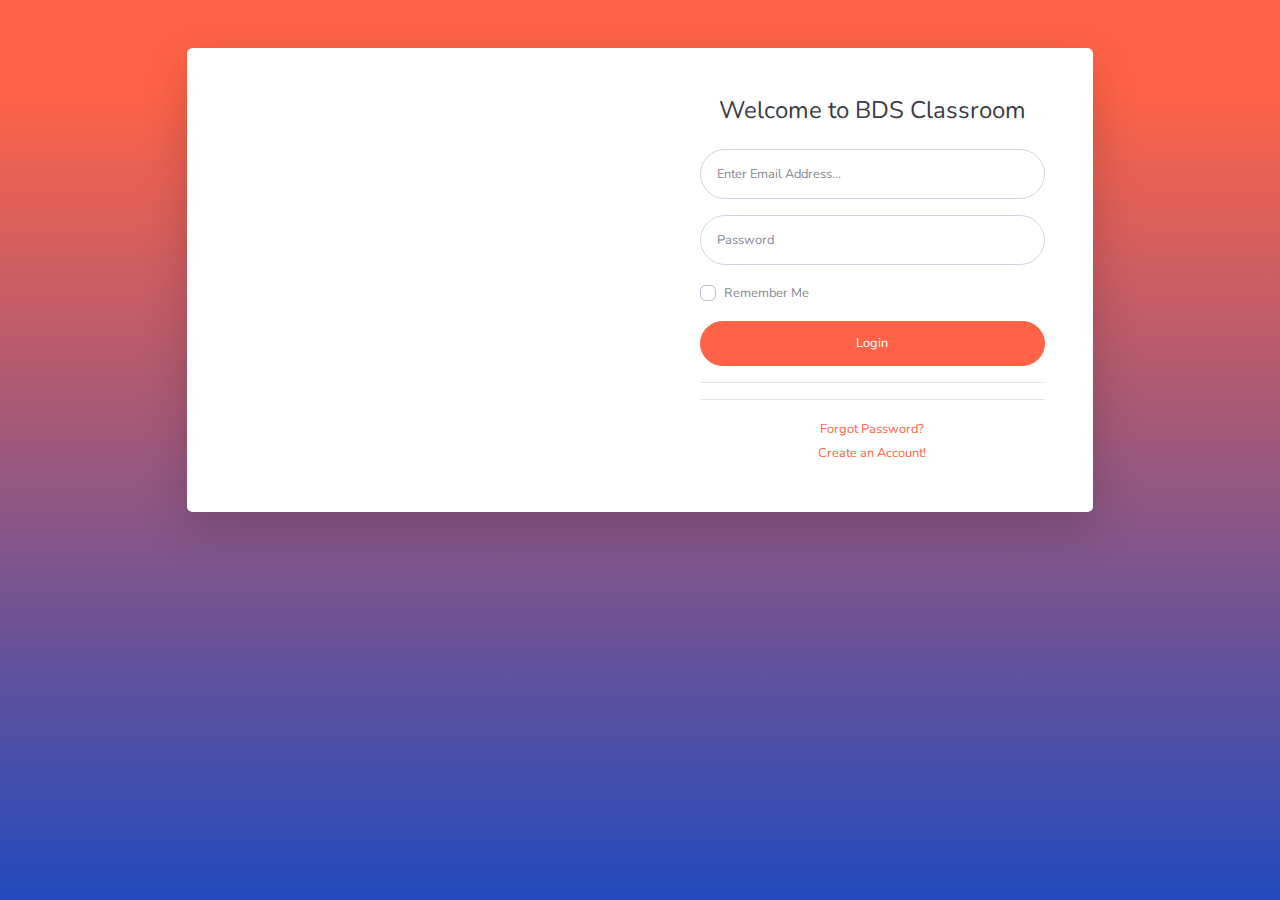
<file: index.html>
<!DOCTYPE html>
<html lang="en">

<head>

    <meta charset="utf-8">
    <meta http-equiv="X-UA-Compatible" content="IE=edge">
    <meta name="viewport" content="width=device-width, initial-scale=1, shrink-to-fit=no">
    <meta name="description" content="">
    <meta name="author" content="">

    <title>SB Admin 2 - Login</title>

    <!-- Custom fonts for this template-->
    <link href="vendor/fontawesome-free/css/all.min.css" rel="stylesheet" type="text/css">
    <link
        href="https://fonts.googleapis.com/css?family=Nunito:200,200i,300,300i,400,400i,600,600i,700,700i,800,800i,900,900i"
        rel="stylesheet">
     <link href="//maxcdn.bootstrapcdn.com/bootstrap/4.0.0/css/bootstrap.min.css" rel="stylesheet" id="bootstrap-css">
    <!-- Custom styles for this template-->
    <link href="css/sb-admin-2.min.css" rel="stylesheet">

</head>

<body class="bg-gradient-primary">

    <div class="container">

        <!-- Outer Row -->
        <div class="row justify-content-center">

            <div class="col-xl-10 col-lg-12 col-md-9">

                <div class="card o-hidden border-0 shadow-lg my-5">
                    <div class="card-body p-0">
                        <!-- Nested Row within Card Body -->
                        <div class="row">
                            <div class="col-lg-6 d-none d-lg-block bg-login-image"></div>
                            <div class="col-lg-6">
                                <div class="p-5">
                                    <div class="text-center">
                                        <h1 class="h4 text-gray-900 mb-4">Welcome to BDS Classroom</h1>
                                    </div>
                                    <form class="user">
                                        <div class="form-group">
                                            <input type="email" class="form-control form-control-user"
                                                id="exampleInputEmail" aria-describedby="emailHelp"
                                                placeholder="Enter Email Address...">
                                        </div>
                                        <div class="form-group">
                                            <input type="password" class="form-control form-control-user"
                                                id="exampleInputPassword" placeholder="Password">
                                        </div>
                                        <div class="form-group">
                                            <div class="custom-control custom-checkbox small">
                                                <input type="checkbox" class="custom-control-input" id="customCheck">
                                                <label class="custom-control-label" for="customCheck">Remember
                                                    Me</label>
                                            </div>
                                        </div>
                                        <a href="dashboard.html" class="btn btn-primary btn-user btn-block">
                                            Login
                                        </a>
                                        <hr>
                                    </form>
                                    <hr>
                                    <div class="text-center">
                                        <a class="small" href="forgot-password.html">Forgot Password?</a>
                                    </div>
                                    <div class="text-center">
                                        <a class="small" href="register.html">Create an Account!</a>
                                    </div>
                                </div>
                            </div>
                        </div>
                    </div>
                </div>

            </div>

        </div>
        <div id="preloader">
            <div id="loader"></div>
          </div>
    </div>
    

    <!-- Bootstrap core JavaScript-->
    <script src="vendor/jquery/jquery.min.js"></script>
    <script src="vendor/bootstrap/js/bootstrap.bundle.min.js"></script>

    <!-- Core plugin JavaScript-->
    <script src="vendor/jquery-easing/jquery.easing.min.js"></script>

    <!-- Custom scripts for all pages-->
    <script src="js/sb-admin-2.min.js"></script>
    <script src="//maxcdn.bootstrapcdn.com/bootstrap/4.0.0/js/bootstrap.min.js"></script>
    <script src="//code.jquery.com/jquery-1.11.1.min.js"></script>
<script>$(document).ready(function() {

// Fakes the loading setting a timeout
setTimeout(function() {
    $('body').addClass('loaded');
}, 3500);

});</script>
<script>
//after window is loaded completely
window.onload = function(){
    //hide the preloader
    document.querySelector("#preloader").style.display = "none";
}
</script>

</body>

</html>
</file>
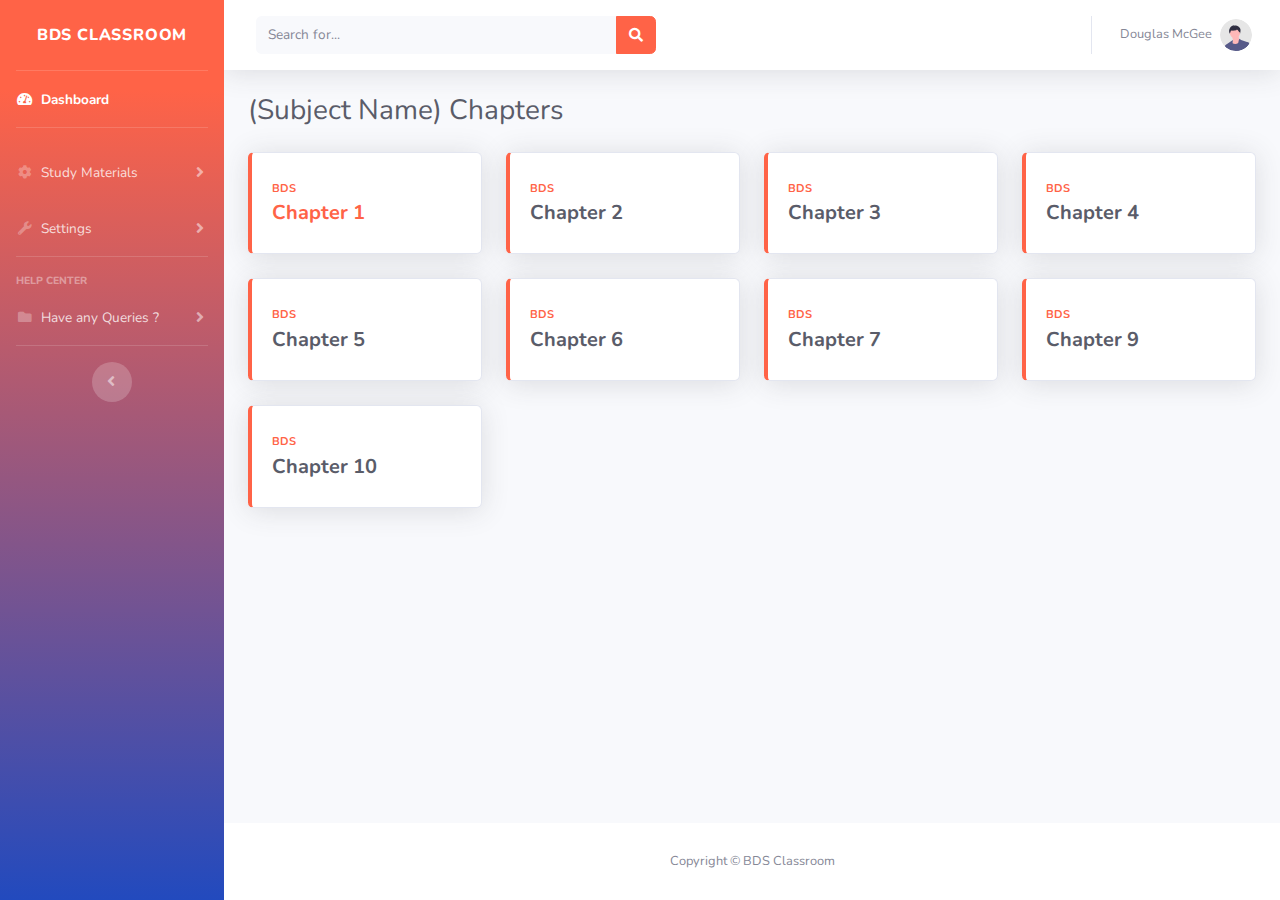
<file: chapters.html>
<!DOCTYPE html>
<html lang="en">

<head>

    <meta charset="utf-8">
    <meta http-equiv="X-UA-Compatible" content="IE=edge">
    <meta name="viewport" content="width=device-width, initial-scale=1, shrink-to-fit=no">
    <meta name="description" content="">
    <meta name="author" content="">

    <title>SB Admin 2 - Dashboard</title>

    <!-- Custom fonts for this template-->
    <link href="vendor/fontawesome-free/css/all.min.css" rel="stylesheet" type="text/css">
    <link
        href="https://fonts.googleapis.com/css?family=Nunito:200,200i,300,300i,400,400i,600,600i,700,700i,800,800i,900,900i"
        rel="stylesheet">

    <!-- Custom styles for this template-->
    <link href="css/sb-admin-2.min.css" rel="stylesheet">

</head>

<body id="page-top">

    <!-- Page Wrapper -->
    <div id="wrapper">

        <!-- Sidebar -->
        <ul class="navbar-nav bg-gradient-primary sidebar sidebar-dark accordion" id="accordionSidebar">

            <!-- Sidebar - Brand -->
            <a class="sidebar-brand d-flex align-items-center justify-content-center" href="dashboard.html">
                
                <div class="sidebar-brand-text mx-3">BDS Classroom<sup></sup></div>
            </a>

            <!-- Divider -->
            <hr class="sidebar-divider my-0">

            <!-- Nav Item - Dashboard -->
            <li class="nav-item active">
                <a class="nav-link" href="dashboard.html">
                    <i class="fas fa-fw fa-tachometer-alt"></i>
                    <span>Dashboard</span></a>
            </li>

            <!-- Divider -->
            <hr class="sidebar-divider">

            <!-- Heading -->
            <div class="sidebar-heading">
            </div>

            <!-- Nav Item - Pages Collapse Menu -->
            <li class="nav-item">
                <a class="nav-link collapsed" href="#" data-toggle="collapse" data-target="#collapseTwo"
                    aria-expanded="true" aria-controls="collapseTwo">
                    <i class="fas fa-fw fa-cog"></i>
                    <span>Study Materials</span>
                </a>
                <div id="collapseTwo" class="collapse" aria-labelledby="headingTwo" data-parent="#accordionSidebar">
                    <div class="bg-white py-2 collapse-inner rounded">
                        <a class="collapse-item" href="mycourses.html">My Courses</a>
                        <a class="collapse-item" href="">Courses</a>
                        <a class="collapse-item" href=""></a>
                    </div>
                </div>
            </li>

            <!-- Nav Item - Utilities Collapse Menu -->
            <li class="nav-item">
                <a class="nav-link collapsed" href="#" data-toggle="collapse" data-target="#collapseUtilities"
                    aria-expanded="true" aria-controls="collapseUtilities">
                    <i class="fas fa-fw fa-wrench"></i>
                    <span>Settings</span>
                </a>
                <div id="collapseUtilities" class="collapse" aria-labelledby="headingUtilities"
                    data-parent="#accordionSidebar">
                    <div class="bg-white py-2 collapse-inner rounded">
                        <h6 class="collapse-header">Payments</h6>
                        <a class="collapse-item" href="PaymentHistory.html">Payment History</a>
                        <a class="collapse-item" href="plan.html">Renew Plan</a>
                    </div>
                </div>
            </li>

            <!-- Divider -->
            <hr class="sidebar-divider">

            <!-- Heading -->
            <div class="sidebar-heading">
                Help Center
            </div>

            <!-- Nav Item - Pages Collapse Menu -->
            <li class="nav-item">
                <a class="nav-link collapsed" href="#" data-toggle="collapse" data-target="#collapsePages"
                    aria-expanded="true" aria-controls="collapsePages">
                    <i class="fas fa-fw fa-folder"></i>
                    <span>Have any Queries ?</span>
                </a>
                <div id="collapsePages" class="collapse" aria-labelledby="headingPages" data-parent="#accordionSidebar">
                    <div class="bg-white py-2 collapse-inner rounded">
                        <h6 class="collapse-header">Contact Us</h6>
                        <a class="collapse-item" href="ticket.html">Raise a ticket</a>
                        <a class="collapse-item" href="ticket.html">Reach us on Phone</a>
                        <a class="collapse-item" href="policy.html">Policy and Terms</a>
                        <div class="collapse-divider"></div>
                        
                    </div>
                </div>
            </li>

           

            <!-- Divider -->
            <hr class="sidebar-divider d-none d-md-block">

            <!-- Sidebar Toggler (Sidebar) -->
            <div class="text-center d-none d-md-inline">
                <button class="rounded-circle border-0" id="sidebarToggle"></button>
            </div>

            <!-- Sidebar Message 
            <div class="sidebar-card">
                <img class="sidebar-card-illustration mb-2" src="img/undraw_rocket.svg" alt="">
                <p class="text-center mb-2"><strong>SB Admin Pro</strong> is packed with premium features, components, and more!</p>
                <a class="btn btn-success btn-sm" href="https://startbootstrap.com/theme/sb-admin-pro">Upgrade to Pro!</a>
            </div>-->

        </ul>
        <!-- End of Sidebar -->

        <!-- Content Wrapper -->
        <div id="content-wrapper" class="d-flex flex-column">

            <!-- Main Content -->
            <div id="content">

                <!-- Topbar -->
                <nav class="navbar navbar-expand navbar-light bg-white topbar mb-4 static-top shadow">

                    <!-- Sidebar Toggle (Topbar) -->
                    <button id="sidebarToggleTop" class="btn btn-link d-md-none rounded-circle mr-3">
                        <i class="fa fa-bars"></i>
                    </button>

                    <!-- Topbar Search -->
                    <form
                        class="d-none d-sm-inline-block form-inline mr-auto ml-md-3 my-2 my-md-0 mw-100 navbar-search">
                        <div class="input-group">
                            <input type="text" class="form-control bg-light border-0 small" placeholder="Search for..."
                                aria-label="Search" aria-describedby="basic-addon2">
                            <div class="input-group-append">
                                <button class="btn btn-primary" type="button">
                                    <i class="fas fa-search fa-sm"></i>
                                </button>
                            </div>
                        </div>
                    </form>

                    <!-- Topbar Navbar -->
                    <ul class="navbar-nav ml-auto">

                        <!-- Nav Item - Search Dropdown (Visible Only XS) -->
                        

                        <!-- Nav Item - Alerts -->
                        

                        <!-- Nav Item - Messages -->
                        

                        <div class="topbar-divider d-none d-sm-block"></div>

                        <!-- Nav Item - User Information -->
                        <li class="nav-item dropdown no-arrow">
                            <a class="nav-link dropdown-toggle" href="#" id="userDropdown" role="button"
                                data-toggle="dropdown" aria-haspopup="true" aria-expanded="false">
                                <span class="mr-2 d-none d-lg-inline text-gray-600 small">Douglas McGee</span>
                                <img class="img-profile rounded-circle"
                                    src="img/undraw_profile.svg">
                            </a>
                            <!-- Dropdown - User Information -->
                            <div class="dropdown-menu dropdown-menu-right shadow animated--grow-in"
                                aria-labelledby="userDropdown">
                                <a class="dropdown-item" href="Profile.html">
                                    <i class="fas fa-user fa-sm fa-fw mr-2 text-gray-400"></i>
                                    Profile
                                </a>
                                <a class="dropdown-item" href="#">
                                    <i class="fas fa-cogs fa-sm fa-fw mr-2 text-gray-400"></i>
                                    Settings
                                </a>
                                <a class="dropdown-item" href="#">
                                    <i class="fas fa-list fa-sm fa-fw mr-2 text-gray-400"></i>
                                    Activity Log
                                </a>
                                <div class="dropdown-divider"></div>
                                <a class="dropdown-item" href="#" data-toggle="modal" data-target="#logoutModal">
                                    <i class="fas fa-sign-out-alt fa-sm fa-fw mr-2 text-gray-400"></i>
                                    Logout
                                </a>
                            </div>
                        </li>

                    </ul>

                </nav>
                <!-- End of Topbar -->

                <!-- Begin Page Content -->
                <div class="container-fluid">

                    
                
                    <div class="d-sm-flex align-items-center justify-content-between mb-4">
                        <h1 class="h3 mb-0 text-gray-800">(Subject Name) Chapters</h1>
                    </div>
                    
                            <div class=row>
                                <div class="col-xl-3 col-md-6 mb-4">
                                    <div class="card border-left-primary shadow h-100 py-2">
                                        <div class="card-body">
                                            <div class="row no-gutters align-items-center">
                                                <div class="col mr-2">
                                                    <div class="text-xs font-weight-bold text-primary text-uppercase mb-1">
                                                        BDS</div>
                                                    <div class="h5 mb-0 font-weight-bold text-gray-800"><a href = "materials.html">Chapter 1</a>
                                                        </div>
                                                </div>
                                            </div>
                                        </div>
                                    </div>
                                </div>
                                <div class="col-xl-3 col-md-6 mb-4">
                                    <div class="card border-left-primary shadow h-100 py-2">
                                        <div class="card-body">
                                            <div class="row no-gutters align-items-center">
                                                <div class="col mr-2">
                                                    <div class="text-xs font-weight-bold text-primary text-uppercase mb-1">
                                                        BDS</div>
                                                    <div class="h5 mb-0 font-weight-bold text-gray-800">Chapter 2
                                                        </div>
                                                </div>
                                            </div>
                                        </div>
                                    </div>
                                </div>
                                <div class="col-xl-3 col-md-6 mb-4">
                                    <div class="card border-left-primary shadow h-100 py-2">
                                        <div class="card-body">
                                            <div class="row no-gutters align-items-center">
                                                <div class="col mr-2">
                                                    <div class="text-xs font-weight-bold text-primary text-uppercase mb-1">
                                                        BDS</div>
                                                    <div class="h5 mb-0 font-weight-bold text-gray-800">Chapter 3</div>
                                                </div>
                                            </div>
                                        </div>
                                    </div>
                                </div>
                                <div class="col-xl-3 col-md-6 mb-4">
                                    <div class="card border-left-primary shadow h-100 py-2">
                                        <div class="card-body">
                                            <div class="row no-gutters align-items-center">
                                                <div class="col mr-2">
                                                    <div class="text-xs font-weight-bold text-primary text-uppercase mb-1">
                                                        BDS</div>
                                                    <div class="h5 mb-0 font-weight-bold text-gray-800">Chapter 4</div>
                                                </div>
                                            </div>
                                        </div>
                                    </div>
                                </div>
                                <div class="col-xl-3 col-md-6 mb-4">
                                    <div class="card border-left-primary shadow h-100 py-2">
                                        <div class="card-body">
                                            <div class="row no-gutters align-items-center">
                                                <div class="col mr-2">
                                                    <div class="text-xs font-weight-bold text-primary text-uppercase mb-1">
                                                        BDS</div>
                                                    <div class="h5 mb-0 font-weight-bold text-gray-800">Chapter 5</div>
                                                </div>
                                            </div>
                                        </div>
                                    </div>
                                </div>
                                <div class="col-xl-3 col-md-6 mb-4">
                                    <div class="card border-left-primary shadow h-100 py-2">
                                        <div class="card-body">
                                            <div class="row no-gutters align-items-center">
                                                <div class="col mr-2">
                                                    <div class="text-xs font-weight-bold text-primary text-uppercase mb-1">
                                                        BDS</div>
                                                    <div class="h5 mb-0 font-weight-bold text-gray-800">Chapter 6</div>
                                                </div>
                                            </div>
                                        </div>
                                    </div>
                                </div>

                                <div class="col-xl-3 col-md-6 mb-4">
                                    <div class="card border-left-primary shadow h-100 py-2">
                                        <div class="card-body">
                                            <div class="row no-gutters align-items-center">
                                                <div class="col mr-2">
                                                    <div class="text-xs font-weight-bold text-primary text-uppercase mb-1">
                                                        BDS</div>
                                                    <div class="h5 mb-0 font-weight-bold text-gray-800">Chapter 7</div>
                                                </div>
                                            </div>
                                        </div>
                                    </div>
                                </div>

                                <div class="col-xl-3 col-md-6 mb-4">
                                    <div class="card border-left-primary shadow h-100 py-2">
                                        <div class="card-body">
                                            <div class="row no-gutters align-items-center">
                                                <div class="col mr-2">
                                                    <div class="text-xs font-weight-bold text-primary text-uppercase mb-1">
                                                        BDS</div>
                                                    <div class="h5 mb-0 font-weight-bold text-gray-800">Chapter 9</div>
                                                </div>
                                            </div>
                                        </div>
                                    </div>
                                </div>

                                <div class="col-xl-3 col-md-6 mb-4">
                                    <div class="card border-left-primary shadow h-100 py-2">
                                        <div class="card-body">
                                            <div class="row no-gutters align-items-center">
                                                <div class="col mr-2">
                                                    <div class="text-xs font-weight-bold text-primary text-uppercase mb-1">
                                                        BDS</div>
                                                    <div class="h5 mb-0 font-weight-bold text-gray-800">Chapter 10</div>
                                                </div>
                                            </div>
                                        </div>
                                    </div>
                                </div>
                                
                            </div>         
                            

                    
                            

                       

                </div>
                <!-- /.container-fluid -->

            </div>
            <!-- End of Main Content -->

            <!-- Footer -->
            <footer class="sticky-footer bg-white">
                <div class="container my-auto">
                    <div class="copyright text-center my-auto">
                        <span>Copyright &copy; BDS Classroom</span>
                    </div>
                </div>
            </footer>
            <!-- End of Footer -->

        </div>
        <!-- End of Content Wrapper -->

    </div>
    <!-- End of Page Wrapper -->

    <!-- Scroll to Top Button-->
    <a class="scroll-to-top rounded" href="#page-top">
        <i class="fas fa-angle-up"></i>
    </a>

    <!-- Logout Modal-->
    <div class="modal fade" id="logoutModal" tabdashboard="-1" role="dialog" aria-labelledby="exampleModalLabel"
        aria-hidden="true">
        <div class="modal-dialog" role="document">
            <div class="modal-content">
                <div class="modal-header">
                    <h5 class="modal-title" id="exampleModalLabel">Ready to Leave?</h5>
                    <button class="close" type="button" data-dismiss="modal" aria-label="Close">
                        <span aria-hidden="true">×</span>
                    </button>
                </div>
                <div class="modal-body">Select "Logout" below if you are ready to end your current session.</div>
                <div class="modal-footer">
                    <button class="btn btn-secondary" type="button" data-dismiss="modal">Cancel</button>
                    <a class="btn btn-primary" href="login.html">Logout</a>
                </div>
            </div>
        </div>
    </div>

    <!-- Bootstrap core JavaScript-->
    <script src="vendor/jquery/jquery.min.js"></script>
    <script src="vendor/bootstrap/js/bootstrap.bundle.min.js"></script>

    <!-- Core plugin JavaScript-->
    <script src="vendor/jquery-easing/jquery.easing.min.js"></script>

    <!-- Custom scripts for all pages-->
    <script src="js/sb-admin-2.min.js"></script>

    <!-- Page level plugins -->
    <script src="vendor/chart.js/Chart.min.js"></script>

    <!-- Page level custom scripts -->
    <script src="js/demo/chart-area-demo.js"></script>
    <script src="js/demo/chart-pie-demo.js"></script>

</body>

</html>
</file>
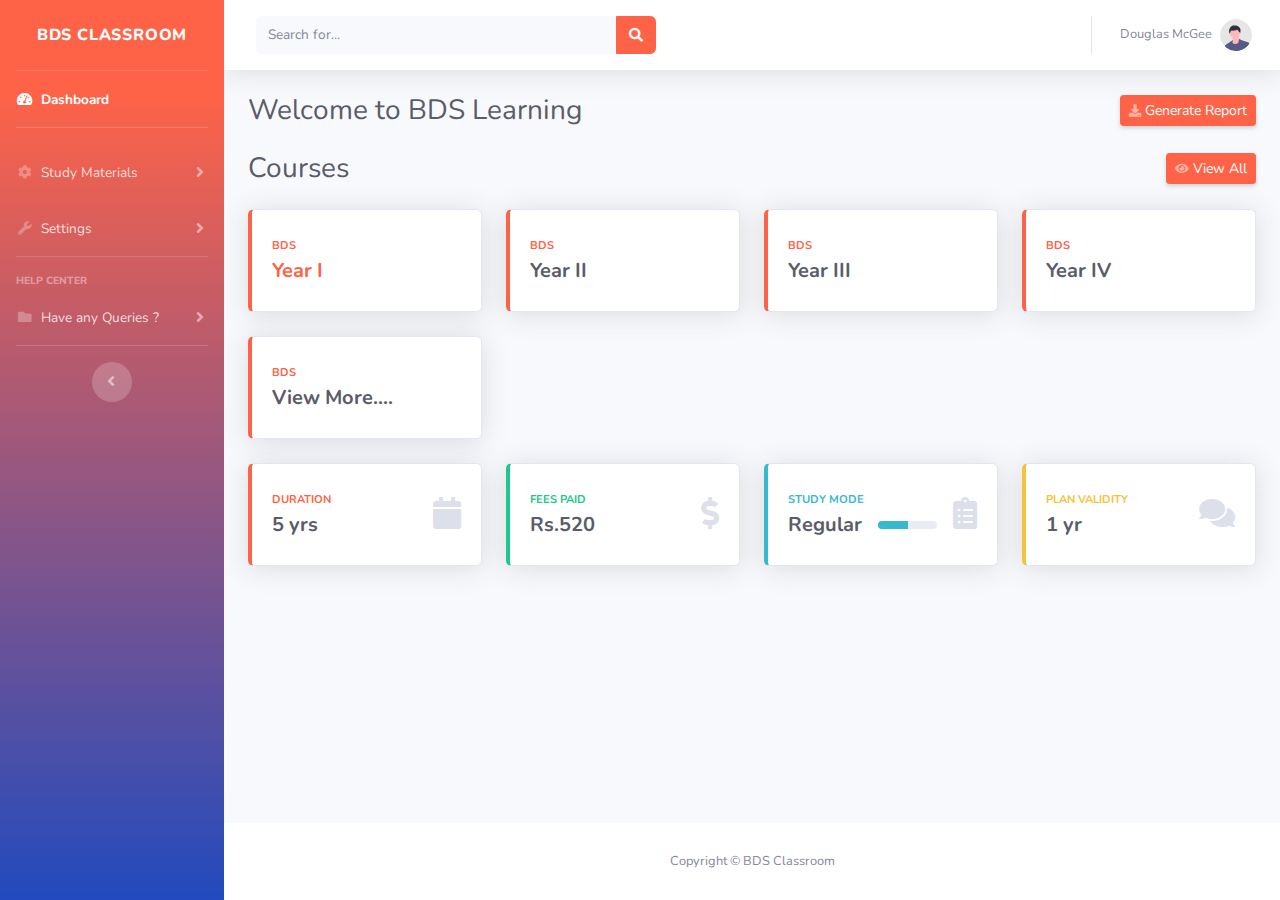
<file: dashboard.html>
<!DOCTYPE html>
<html lang="en">

<head>

    <meta charset="utf-8">
    <meta http-equiv="X-UA-Compatible" content="IE=edge">
    <meta name="viewport" content="width=device-width, initial-scale=1, shrink-to-fit=no">
    <meta name="description" content="">
    <meta name="author" content="">

    <title>SB Admin 2 - Dashboard</title>

    <!-- Custom fonts for this template-->
    <link href="vendor/fontawesome-free/css/all.min.css" rel="stylesheet" type="text/css">
    <link
        href="https://fonts.googleapis.com/css?family=Nunito:200,200i,300,300i,400,400i,600,600i,700,700i,800,800i,900,900i"
        rel="stylesheet">
        <link href="//maxcdn.bootstrapcdn.com/bootstrap/4.0.0/css/bootstrap.min.css" rel="stylesheet" id="bootstrap-css">
        
    <!-- Custom styles for this template-->
    <link href="css/sb-admin-2.min.css" rel="stylesheet">
    <link href="css/loader.scss" rel="stylesheet">
</head>

<body id="page-top">
    <!-- Page Wrapper -->
    
    <div id="wrapper">

    
        <!-- Sidebar -->
        <ul class="navbar-nav bg-gradient-primary sidebar sidebar-dark accordion" id="accordionSidebar">

            <!-- Sidebar - Brand -->
            <a class="sidebar-brand d-flex align-items-center justify-content-center" href="dashboard.html">
                
                <div class="sidebar-brand-text mx-3">BDS Classroom<sup></sup></div>
            </a>

            <!-- Divider -->
            <hr class="sidebar-divider my-0">

            <!-- Nav Item - Dashboard -->
            <li class="nav-item active">
                <a class="nav-link" href="dashboard.html">
                    <i class="fas fa-fw fa-tachometer-alt"></i>
                    <span>Dashboard</span></a>
            </li>

            <!-- Divider -->
            <hr class="sidebar-divider">

            <!-- Heading -->
            <div class="sidebar-heading">
            </div>

            <!-- Nav Item - Pages Collapse Menu -->
            <li class="nav-item">
                <a class="nav-link collapsed" href="#" data-toggle="collapse" data-target="#collapseTwo"
                    aria-expanded="true" aria-controls="collapseTwo">
                    <i class="fas fa-fw fa-cog"></i>
                    <span>Study Materials</span>
                </a>
                <div id="collapseTwo" class="collapse" aria-labelledby="headingTwo" data-parent="#accordionSidebar">
                    <div class="bg-white py-2 collapse-inner rounded">
                        <a class="collapse-item" href="mycourses.html">My Courses</a>
                        <a class="collapse-item" href="">Courses</a>
                        <a class="collapse-item" href=""></a>
                    </div>
                </div>
            </li>

            <!-- Nav Item - Utilities Collapse Menu -->
            <li class="nav-item">
                <a class="nav-link collapsed" href="#" data-toggle="collapse" data-target="#collapseUtilities"
                    aria-expanded="true" aria-controls="collapseUtilities">
                    <i class="fas fa-fw fa-wrench"></i>
                    <span>Settings</span>
                </a>
                <div id="collapseUtilities" class="collapse" aria-labelledby="headingUtilities"
                    data-parent="#accordionSidebar">
                    <div class="bg-white py-2 collapse-inner rounded">
                        <h6 class="collapse-header">Payments</h6>
                        <a class="collapse-item" href="PaymentHistory.html">Payment History</a>
                        <a class="collapse-item" href="plan.html">Renew Plan</a>
                    </div>
                </div>
            </li>

            <!-- Divider -->
            <hr class="sidebar-divider">

            <!-- Heading -->
            <div class="sidebar-heading">
                Help Center
            </div>

            <!-- Nav Item - Pages Collapse Menu -->
            <li class="nav-item">
                <a class="nav-link collapsed" href="#" data-toggle="collapse" data-target="#collapsePages"
                    aria-expanded="true" aria-controls="collapsePages">
                    <i class="fas fa-fw fa-folder"></i>
                    <span>Have any Queries ?</span>
                </a>
                <div id="collapsePages" class="collapse" aria-labelledby="headingPages" data-parent="#accordionSidebar">
                    <div class="bg-white py-2 collapse-inner rounded">
                        <h6 class="collapse-header">Contact Us</h6>
                        <a class="collapse-item" href="ticket.html">Raise a ticket</a>
                        <a class="collapse-item" href="ticket.html">Reach us on Phone</a>
                        <a class="collapse-item" href="policy.html">Policy and Terms</a>
                        <div class="collapse-divider"></div>
                        
                    </div>
                </div>
            </li>

           

            <!-- Divider -->
            <hr class="sidebar-divider d-none d-md-block">

            <!-- Sidebar Toggler (Sidebar) -->
            <div class="text-center d-none d-md-inline">
                <button class="rounded-circle border-0" id="sidebarToggle"></button>
            </div>

            <!-- Sidebar Message 
            <div class="sidebar-card">
                <img class="sidebar-card-illustration mb-2" src="img/undraw_rocket.svg" alt="">
                <p class="text-center mb-2"><strong>SB Admin Pro</strong> is packed with premium features, components, and more!</p>
                <a class="btn btn-success btn-sm" href="https://startbootstrap.com/theme/sb-admin-pro">Upgrade to Pro!</a>
            </div>-->

        </ul>
        <!-- End of Sidebar -->

        <!-- Content Wrapper -->
        <div id="content-wrapper" class="d-flex flex-column">

            <!-- Main Content -->
            <div id="content">

                <!-- Topbar -->
                <nav class="navbar navbar-expand navbar-light bg-white topbar mb-4 static-top shadow">

                    <!-- Sidebar Toggle (Topbar) -->
                    <button id="sidebarToggleTop" class="btn btn-link d-md-none rounded-circle mr-3">
                        <i class="fa fa-bars"></i>
                    </button>

                    <!-- Topbar Search -->
                    <form
                        class="d-none d-sm-inline-block form-inline mr-auto ml-md-3 my-2 my-md-0 mw-100 navbar-search">
                        <div class="input-group">
                            <input type="text" class="form-control bg-light border-0 small" placeholder="Search for..."
                                aria-label="Search" aria-describedby="basic-addon2">
                            <div class="input-group-append">
                                <button class="btn btn-primary" type="button">
                                    <i class="fas fa-search fa-sm"></i>
                                </button>
                            </div>
                        </div>
                    </form>

                    <!-- Topbar Navbar -->
                    <ul class="navbar-nav ml-auto">

                        <!-- Nav Item - Search Dropdown (Visible Only XS) -->
                        

                        <!-- Nav Item - Alerts -->
                        

                        <!-- Nav Item - Messages -->
                        

                        <div class="topbar-divider d-none d-sm-block"></div>

                        <!-- Nav Item - User Information -->
                        <li class="nav-item dropdown no-arrow">
                            <a class="nav-link dropdown-toggle" href="#" id="userDropdown" role="button"
                                data-toggle="dropdown" aria-haspopup="true" aria-expanded="false">
                                <span class="mr-2 d-none d-lg-inline text-gray-600 small">Douglas McGee</span>
                                <img class="img-profile rounded-circle"
                                    src="img/undraw_profile.svg">
                            </a>
                            <!-- Dropdown - User Information -->
                            <div class="dropdown-menu dropdown-menu-right shadow animated--grow-in"
                                aria-labelledby="userDropdown">
                                <a class="dropdown-item" href="Profile.html">
                                    <i class="fas fa-user fa-sm fa-fw mr-2 text-gray-400"></i>
                                    Profile
                                </a>
                                <a class="dropdown-item" href="#">
                                    <i class="fas fa-cogs fa-sm fa-fw mr-2 text-gray-400"></i>
                                    Settings
                                </a>
                                <a class="dropdown-item" href="#">
                                    <i class="fas fa-list fa-sm fa-fw mr-2 text-gray-400"></i>
                                    Activity Log
                                </a>
                                <div class="dropdown-divider"></div>
                                <a class="dropdown-item" href="#" data-toggle="modal" data-target="#logoutModal">
                                    <i class="fas fa-sign-out-alt fa-sm fa-fw mr-2 text-gray-400"></i>
                                    Logout
                                </a>
                            </div>
                        </li>

                    </ul>

                </nav>
                <!-- End of Topbar -->
                
                <!-- Begin Page Content -->
                <div class="container-fluid">

                    
                    <div class="d-sm-flex align-items-center justify-content-between mb-4">
                        <h1 class="h3 mb-0 text-gray-800">Welcome to BDS Learning</h1>
                        <a href="#" class="d-none d-sm-inline-block btn btn-sm btn-primary shadow-sm"><i
                                class="fas fa-download fa-sm text-white-50"></i> Generate Report</a>
                    </div>
                     
                    
                    
                   
                    <div class="d-sm-flex align-items-center justify-content-between mb-4">
                        <h1 class="h3 mb-0 text-gray-800">Courses</h1>
                        <a href="#" class="d-none d-sm-inline-block btn btn-sm btn-primary shadow-sm"><i
                                class="fas fa-eye fa-sm text-white-50"></i> View All</a>
                    </div>
                    
                            <div class=row>
                                <div class="col-xl-3 col-md-6 mb-4">
                                    <div class="card border-left-primary shadow h-100 py-2">
                                        <div class="card-body">
                                            <div class="row no-gutters align-items-center">
                                                <div class="col mr-2">
                                                    <div class="text-xs font-weight-bold text-primary text-uppercase mb-1">
                                                        BDS</div>
                                                    <div class="h5 mb-0 font-weight-bold text-gray-800"><a href= "subjects.html">Year I</a></div>
                                                </div>
                                            </div>
                                        </div>
                                    </div>
                                </div>
                                <div class="col-xl-3 col-md-6 mb-4">
                                    <div class="card border-left-primary shadow h-100 py-2">
                                        <div class="card-body">
                                            <div class="row no-gutters align-items-center">
                                                <div class="col mr-2">
                                                    <div class="text-xs font-weight-bold text-primary text-uppercase mb-1">
                                                        BDS</div>
                                                    <div class="h5 mb-0 font-weight-bold text-gray-800">Year II</div>
                                                </div>
                                            </div>
                                        </div>
                                    </div>
                                </div>
                                <div class="col-xl-3 col-md-6 mb-4">
                                    <div class="card border-left-primary shadow h-100 py-2">
                                        <div class="card-body">
                                            <div class="row no-gutters align-items-center">
                                                <div class="col mr-2">
                                                    <div class="text-xs font-weight-bold text-primary text-uppercase mb-1">
                                                        BDS</div>
                                                    <div class="h5 mb-0 font-weight-bold text-gray-800">Year III</div>
                                                </div>
                                            </div>
                                        </div>
                                    </div>
                                </div>
                                <div class="col-xl-3 col-md-6 mb-4">
                                    <div class="card border-left-primary shadow h-100 py-2">
                                        <div class="card-body">
                                            <div class="row no-gutters align-items-center">
                                                <div class="col mr-2">
                                                    <div class="text-xs font-weight-bold text-primary text-uppercase mb-1">
                                                        BDS</div>
                                                    <div class="h5 mb-0 font-weight-bold text-gray-800">Year IV</div>
                                                </div>
                                            </div>
                                        </div>
                                    </div>
                                </div>
                                <div class="col-xl-3 col-md-6 mb-4">
                                    <div class="card border-left-primary shadow h-100 py-2">
                                        <div class="card-body">
                                            <div class="row no-gutters align-items-center">
                                                <div class="col mr-2">
                                                    <div class="text-xs font-weight-bold text-primary text-uppercase mb-1">
                                                        BDS</div>
                                                    <div class="h5 mb-0 font-weight-bold text-gray-800">View More....</div>
                                                </div>
                                            </div>
                                        </div>
                                    </div>
                                </div>
                            </div>         
                            
                            <div class="row">

                                <!-- Earnings (Monthly) Card Example -->
                                <div class="col-xl-3 col-md-6 mb-4">
                                    <div class="card border-left-primary shadow h-100 py-2">
                                        <div class="card-body">
                                            <div class="row no-gutters align-items-center">
                                                <div class="col mr-2">
                                                    <div class="text-xs font-weight-bold text-primary text-uppercase mb-1">
                                                        Duration</div>
                                                    <div class="h5 mb-0 font-weight-bold text-gray-800">5 yrs</div>
                                                </div>
                                                <div class="col-auto">
                                                    <i class="fas fa-calendar fa-2x text-gray-300"></i>
                                                </div>
                                            </div>
                                        </div>
                                    </div>
                                </div>
        
                                <!-- Earnings (Monthly) Card Example -->
                                <div class="col-xl-3 col-md-6 mb-4">
                                    <div class="card border-left-success shadow h-100 py-2">
                                        <div class="card-body">
                                            <div class="row no-gutters align-items-center">
                                                <div class="col mr-2">
                                                    <div class="text-xs font-weight-bold text-success text-uppercase mb-1">
                                                        Fees Paid</div>
                                                    <div class="h5 mb-0 font-weight-bold text-gray-800">Rs.520</div>
                                                </div>
                                                <div class="col-auto">
                                                    <i class="fas fa-dollar-sign fa-2x text-gray-300"></i>
                                                </div>
                                            </div>
                                        </div>
                                    </div>
                                </div>
        
                                <!-- Earnings (Monthly) Card Example -->
                                <div class="col-xl-3 col-md-6 mb-4">
                                    <div class="card border-left-info shadow h-100 py-2">
                                        <div class="card-body">
                                            <div class="row no-gutters align-items-center">
                                                <div class="col mr-2">
                                                    <div class="text-xs font-weight-bold text-info text-uppercase mb-1">Study Mode
                                                    </div>
                                                    <div class="row no-gutters align-items-center">
                                                        <div class="col-auto">
                                                            <div class="h5 mb-0 mr-3 font-weight-bold text-gray-800">Regular</div>
                                                        </div>
                                                        <div class="col">
                                                            <div class="progress progress-sm mr-2">
                                                                <div class="progress-bar bg-info" role="progressbar"
                                                                    style="width: 50%" aria-valuenow="50" aria-valuemin="0"
                                                                    aria-valuemax="100"></div>
                                                            </div>
                                                        </div>
                                                    </div>
                                                </div>
                                                <div class="col-auto">
                                                    <i class="fas fa-clipboard-list fa-2x text-gray-300"></i>
                                                </div>
                                            </div>
                                        </div>
                                    </div>
                                </div>
        
                                <!-- Pending Requests Card Example -->
                                <div class="col-xl-3 col-md-6 mb-4">
                                    <div class="card border-left-warning shadow h-100 py-2">
                                        <div class="card-body">
                                            <div class="row no-gutters align-items-center">
                                                <div class="col mr-2">
                                                    <div class="text-xs font-weight-bold text-warning text-uppercase mb-1">
                                                       Plan Validity</div>
                                                    <div class="h5 mb-0 font-weight-bold text-gray-800">1 yr</div>
                                                </div>
                                                <div class="col-auto">
                                                    <i class="fas fa-comments fa-2x text-gray-300"></i>
                                                </div>
                                            </div>
                                        </div>
                                    </div>
                                </div>
                            </div>
                    
                            

                       

                </div>
                <!-- /.container-fluid -->

            </div>
            <!-- End of Main Content -->

            <!-- Footer -->
            <footer class="sticky-footer bg-white">
                <div class="container my-auto">
                    <div class="copyright text-center my-auto">
                        <span>Copyright &copy; BDS Classroom</span>
                    </div>
                </div>
            </footer>
            <!-- End of Footer -->

        </div>
        <!-- End of Content Wrapper -->

    </div>
    <!-- End of Page Wrapper -->

    <!-- Scroll to Top Button-->
    <a class="scroll-to-top rounded" href="#page-top">
        <i class="fas fa-angle-up"></i>
    </a>
    <div id="preloader">
        <div id="loader"></div>
      </div>

    <!-- Logout Modal-->
    <div class="modal fade" id="logoutModal" tabdashboard="-1" role="dialog" aria-labelledby="exampleModalLabel"
        aria-hidden="true">
        <div class="modal-dialog" role="document">
            <div class="modal-content">
                <div class="modal-header">
                    <h5 class="modal-title" id="exampleModalLabel">Ready to Leave?</h5>
                    <button class="close" type="button" data-dismiss="modal" aria-label="Close">
                        <span aria-hidden="true">×</span>
                    </button>
                </div>
                <div class="modal-body">Select "Logout" below if you are ready to end your current session.</div>
                <div class="modal-footer">
                    <button class="btn btn-secondary" type="button" data-dismiss="modal">Cancel</button>
                    <a class="btn btn-primary" href="login.html">Logout</a>
                </div>
            </div>
        </div>
    </div>

    <!-- Bootstrap core JavaScript-->
    <script src="vendor/jquery/jquery.min.js"></script>
    <script src="vendor/bootstrap/js/bootstrap.bundle.min.js"></script>

    <!-- Core plugin JavaScript-->
    <script src="vendor/jquery-easing/jquery.easing.min.js"></script>

    <!-- Custom scripts for all pages-->
    <script src="js/sb-admin-2.min.js"></script>
    
    <!-- Page level plugins -->
    <script src="vendor/chart.js/Chart.min.js"></script>

    <!-- Page level custom scripts -->
    <script src="js/demo/chart-area-demo.js"></script>
    <script src="js/demo/chart-pie-demo.js"></script>
    <script src="//maxcdn.bootstrapcdn.com/bootstrap/4.0.0/js/bootstrap.min.js"></script>
        <script src="//code.jquery.com/jquery-1.11.1.min.js"></script>
    <script>$(document).ready(function() {
 
  // Fakes the loading setting a timeout
    setTimeout(function() {
        $('body').addClass('loaded');
    }, 3500);
 
});</script>
<script>
    //after window is loaded completely
    window.onload = function(){
        //hide the preloader
        document.querySelector("#preloader").style.display = "none";
    }
</script>
</body>

</html>
</file>
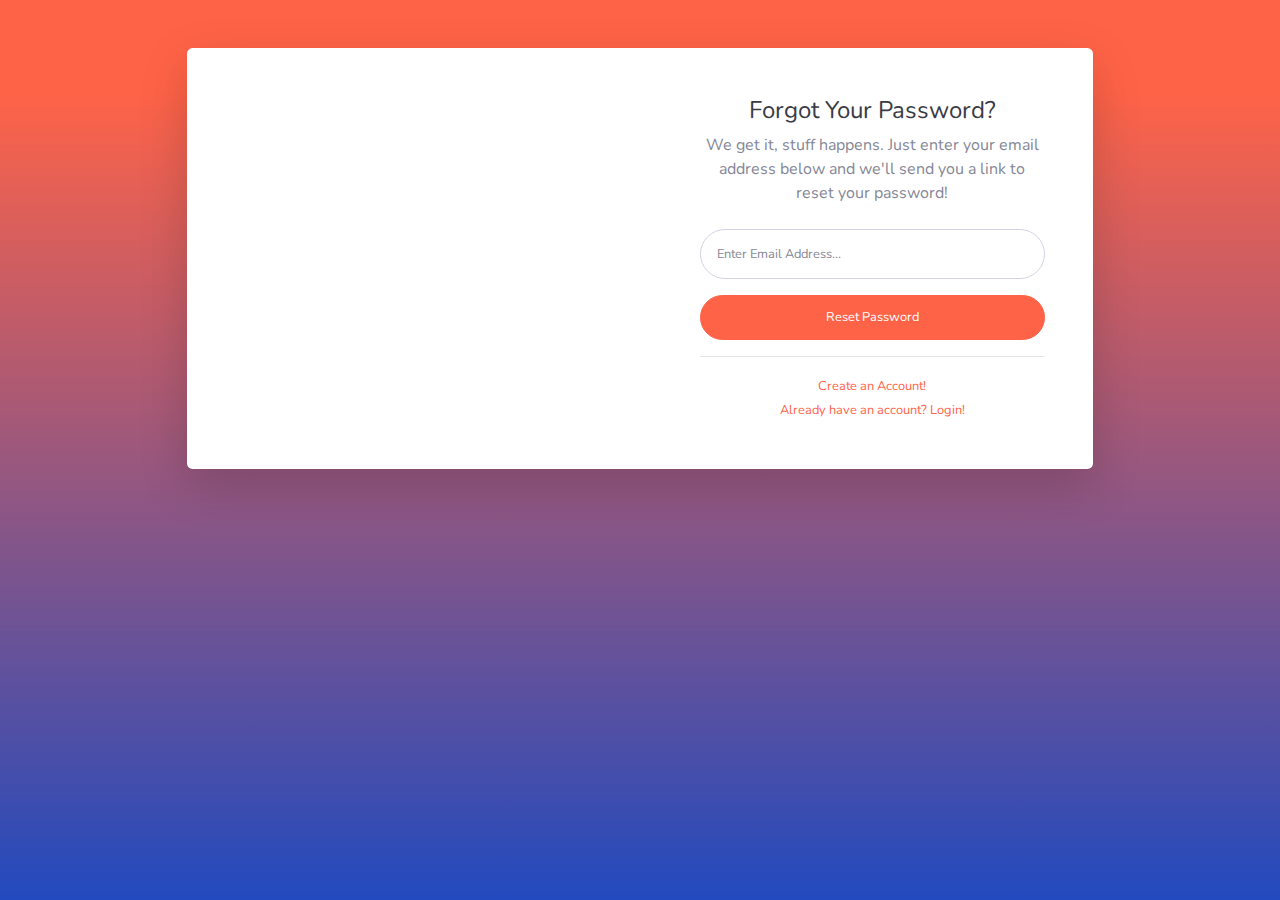
<file: forgot-password.html>
<!DOCTYPE html>
<html lang="en">

<head>

    <meta charset="utf-8">
    <meta http-equiv="X-UA-Compatible" content="IE=edge">
    <meta name="viewport" content="width=device-width, initial-scale=1, shrink-to-fit=no">
    <meta name="description" content="">
    <meta name="author" content="">

    <title>SB Admin 2 - Forgot Password</title>

    <!-- Custom fonts for this template-->
    <link href="vendor/fontawesome-free/css/all.min.css" rel="stylesheet" type="text/css">
    <link
        href="https://fonts.googleapis.com/css?family=Nunito:200,200i,300,300i,400,400i,600,600i,700,700i,800,800i,900,900i"
        rel="stylesheet">

    <!-- Custom styles for this template-->
    <link href="css/sb-admin-2.min.css" rel="stylesheet">

</head>

<body class="bg-gradient-primary">

    <div class="container">

        <!-- Outer Row -->
        <div class="row justify-content-center">

            <div class="col-xl-10 col-lg-12 col-md-9">

                <div class="card o-hidden border-0 shadow-lg my-5">
                    <div class="card-body p-0">
                        <!-- Nested Row within Card Body -->
                        <div class="row">
                            <div class="col-lg-6 d-none d-lg-block bg-password-image"></div>
                            <div class="col-lg-6">
                                <div class="p-5">
                                    <div class="text-center">
                                        <h1 class="h4 text-gray-900 mb-2">Forgot Your Password?</h1>
                                        <p class="mb-4">We get it, stuff happens. Just enter your email address below
                                            and we'll send you a link to reset your password!</p>
                                    </div>
                                    <form class="user">
                                        <div class="form-group">
                                            <input type="email" class="form-control form-control-user"
                                                id="exampleInputEmail" aria-describedby="emailHelp"
                                                placeholder="Enter Email Address...">
                                        </div>
                                        <a href="login.html" class="btn btn-primary btn-user btn-block">
                                            Reset Password
                                        </a>
                                    </form>
                                    <hr>
                                    <div class="text-center">
                                        <a class="small" href="register.html">Create an Account!</a>
                                    </div>
                                    <div class="text-center">
                                        <a class="small" href="login.html">Already have an account? Login!</a>
                                    </div>
                                </div>
                            </div>
                        </div>
                    </div>
                </div>

            </div>

        </div>

    </div>

    <!-- Bootstrap core JavaScript-->
    <script src="vendor/jquery/jquery.min.js"></script>
    <script src="vendor/bootstrap/js/bootstrap.bundle.min.js"></script>

    <!-- Core plugin JavaScript-->
    <script src="vendor/jquery-easing/jquery.easing.min.js"></script>

    <!-- Custom scripts for all pages-->
    <script src="js/sb-admin-2.min.js"></script>

</body>

</html>
</file>
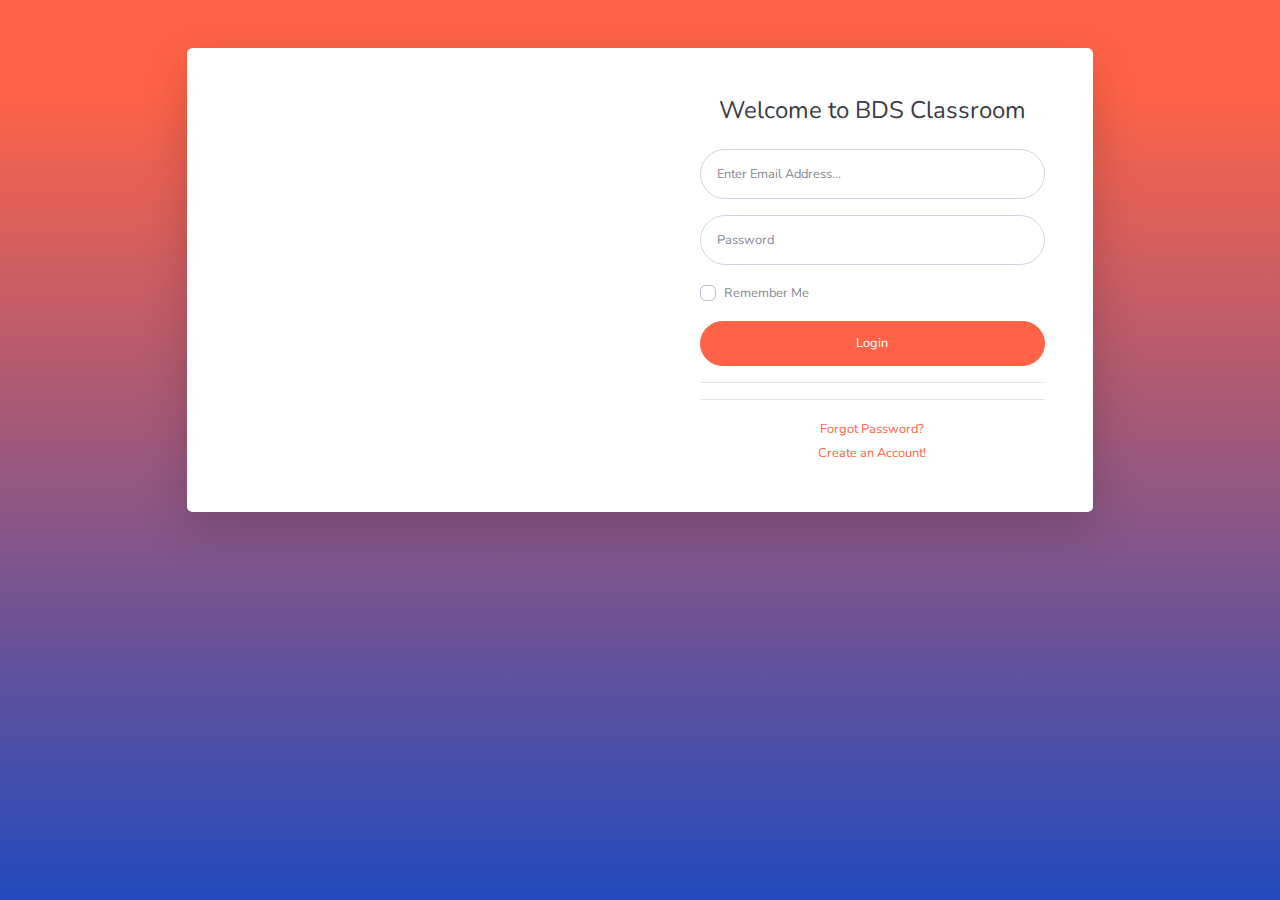
<file: login copy.html>
<!DOCTYPE html>
<html lang="en">

<head>

    <meta charset="utf-8">
    <meta http-equiv="X-UA-Compatible" content="IE=edge">
    <meta name="viewport" content="width=device-width, initial-scale=1, shrink-to-fit=no">
    <meta name="description" content="">
    <meta name="author" content="">

    <title>SB Admin 2 - Login</title>

    <!-- Custom fonts for this template-->
    <link href="vendor/fontawesome-free/css/all.min.css" rel="stylesheet" type="text/css">
    <link
        href="https://fonts.googleapis.com/css?family=Nunito:200,200i,300,300i,400,400i,600,600i,700,700i,800,800i,900,900i"
        rel="stylesheet">

    <!-- Custom styles for this template-->
    <link href="css/sb-admin-2.min.css" rel="stylesheet">

</head>

<body class="bg-gradient-primary">

    <div class="container">

        <!-- Outer Row -->
        <div class="row justify-content-center">

            <div class="col-xl-10 col-lg-12 col-md-9">

                <div class="card o-hidden border-0 shadow-lg my-5">
                    <div class="card-body p-0">
                        <!-- Nested Row within Card Body -->
                        <div class="row">
                            <div class="col-lg-6 d-none d-lg-block bg-login-image"></div>
                            <div class="col-lg-6">
                                <div class="p-5">
                                    <div class="text-center">
                                        <h1 class="h4 text-gray-900 mb-4">Welcome to BDS Classroom</h1>
                                    </div>
                                    <form class="user">
                                        <div class="form-group">
                                            <input type="email" class="form-control form-control-user"
                                                id="exampleInputEmail" aria-describedby="emailHelp"
                                                placeholder="Enter Email Address...">
                                        </div>
                                        <div class="form-group">
                                            <input type="password" class="form-control form-control-user"
                                                id="exampleInputPassword" placeholder="Password">
                                        </div>
                                        <div class="form-group">
                                            <div class="custom-control custom-checkbox small">
                                                <input type="checkbox" class="custom-control-input" id="customCheck">
                                                <label class="custom-control-label" for="customCheck">Remember
                                                    Me</label>
                                            </div>
                                        </div>
                                        <a href="index.html" class="btn btn-primary btn-user btn-block">
                                            Login
                                        </a>
                                        <hr>
                                    </form>
                                    <hr>
                                    <div class="text-center">
                                        <a class="small" href="forgot-password.html">Forgot Password?</a>
                                    </div>
                                    <div class="text-center">
                                        <a class="small" href="register.html">Create an Account!</a>
                                    </div>
                                </div>
                            </div>
                        </div>
                    </div>
                </div>

            </div>

        </div>

    </div>

    <!-- Bootstrap core JavaScript-->
    <script src="vendor/jquery/jquery.min.js"></script>
    <script src="vendor/bootstrap/js/bootstrap.bundle.min.js"></script>

    <!-- Core plugin JavaScript-->
    <script src="vendor/jquery-easing/jquery.easing.min.js"></script>

    <!-- Custom scripts for all pages-->
    <script src="js/sb-admin-2.min.js"></script>

</body>

</html>
</file>
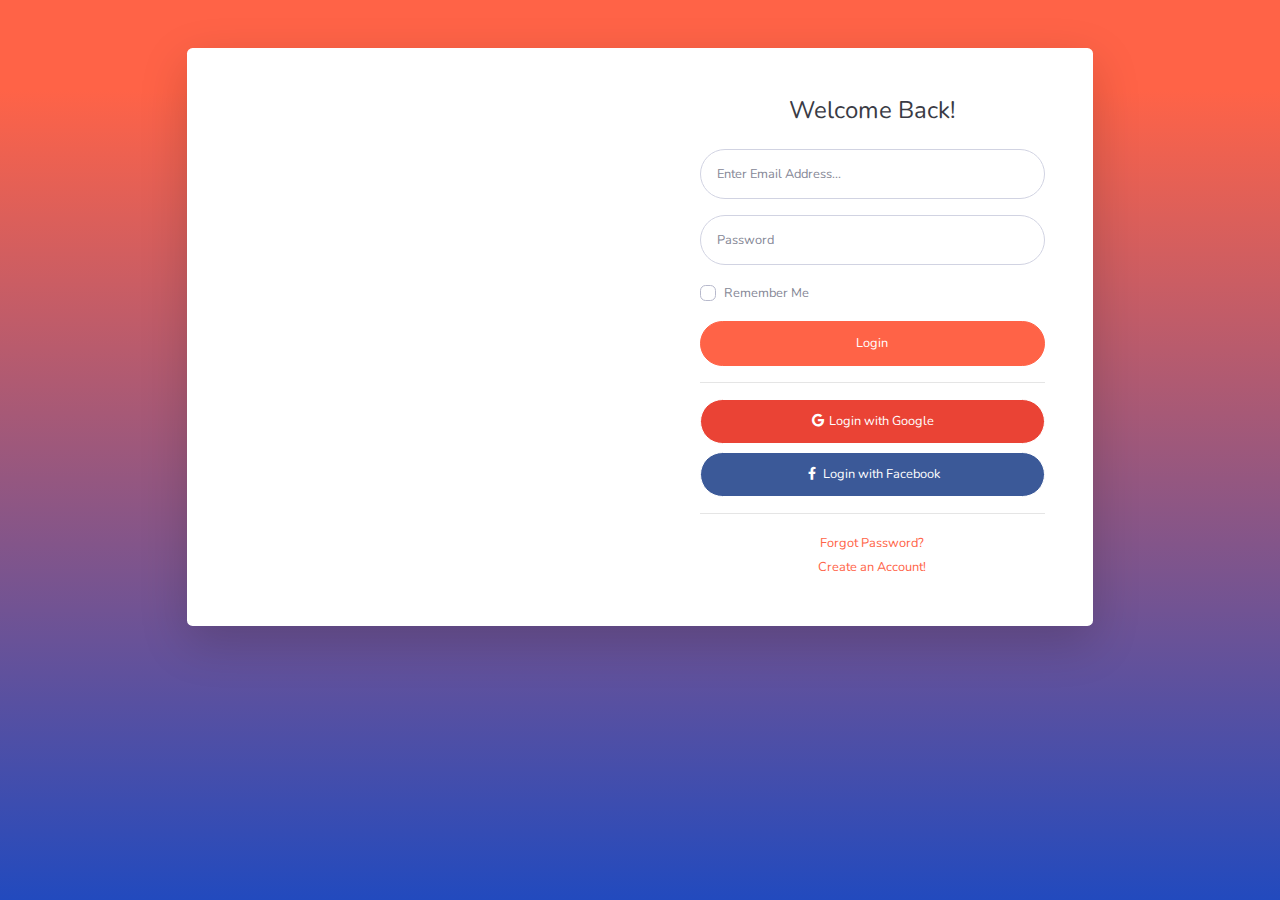
<file: login.html>
<!DOCTYPE html>
<html lang="en">

<head>

    <meta charset="utf-8">
    <meta http-equiv="X-UA-Compatible" content="IE=edge">
    <meta name="viewport" content="width=device-width, initial-scale=1, shrink-to-fit=no">
    <meta name="description" content="">
    <meta name="author" content="">

    <title>SB Admin 2 - Login</title>

    <!-- Custom fonts for this template-->
    <link href="vendor/fontawesome-free/css/all.min.css" rel="stylesheet" type="text/css">
    <link
        href="https://fonts.googleapis.com/css?family=Nunito:200,200i,300,300i,400,400i,600,600i,700,700i,800,800i,900,900i"
        rel="stylesheet">

    <!-- Custom styles for this template-->
    <link href="css/sb-admin-2.min.css" rel="stylesheet">

</head>

<body class="bg-gradient-primary">

    <div class="container">

        <!-- Outer Row -->
        <div class="row justify-content-center">

            <div class="col-xl-10 col-lg-12 col-md-9">

                <div class="card o-hidden border-0 shadow-lg my-5">
                    <div class="card-body p-0">
                        <!-- Nested Row within Card Body -->
                        <div class="row">
                            <div class="col-lg-6 d-none d-lg-block bg-login-image"></div>
                            <div class="col-lg-6">
                                <div class="p-5">
                                    <div class="text-center">
                                        <h1 class="h4 text-gray-900 mb-4">Welcome Back!</h1>
                                    </div>
                                    <form class="user">
                                        <div class="form-group">
                                            <input type="email" class="form-control form-control-user"
                                                id="exampleInputEmail" aria-describedby="emailHelp"
                                                placeholder="Enter Email Address...">
                                        </div>
                                        <div class="form-group">
                                            <input type="password" class="form-control form-control-user"
                                                id="exampleInputPassword" placeholder="Password">
                                        </div>
                                        <div class="form-group">
                                            <div class="custom-control custom-checkbox small">
                                                <input type="checkbox" class="custom-control-input" id="customCheck">
                                                <label class="custom-control-label" for="customCheck">Remember
                                                    Me</label>
                                            </div>
                                        </div>
                                        <a href="index.html" class="btn btn-primary btn-user btn-block">
                                            Login
                                        </a>
                                        <hr>
                                        <a href="index.html" class="btn btn-google btn-user btn-block">
                                            <i class="fab fa-google fa-fw"></i> Login with Google
                                        </a>
                                        <a href="index.html" class="btn btn-facebook btn-user btn-block">
                                            <i class="fab fa-facebook-f fa-fw"></i> Login with Facebook
                                        </a>
                                    </form>
                                    <hr>
                                    <div class="text-center">
                                        <a class="small" href="forgot-password.html">Forgot Password?</a>
                                    </div>
                                    <div class="text-center">
                                        <a class="small" href="register.html">Create an Account!</a>
                                    </div>
                                </div>
                            </div>
                        </div>
                    </div>
                </div>

            </div>

        </div>

    </div>

    <!-- Bootstrap core JavaScript-->
    <script src="vendor/jquery/jquery.min.js"></script>
    <script src="vendor/bootstrap/js/bootstrap.bundle.min.js"></script>

    <!-- Core plugin JavaScript-->
    <script src="vendor/jquery-easing/jquery.easing.min.js"></script>

    <!-- Custom scripts for all pages-->
    <script src="js/sb-admin-2.min.js"></script>

</body>

</html>
</file>
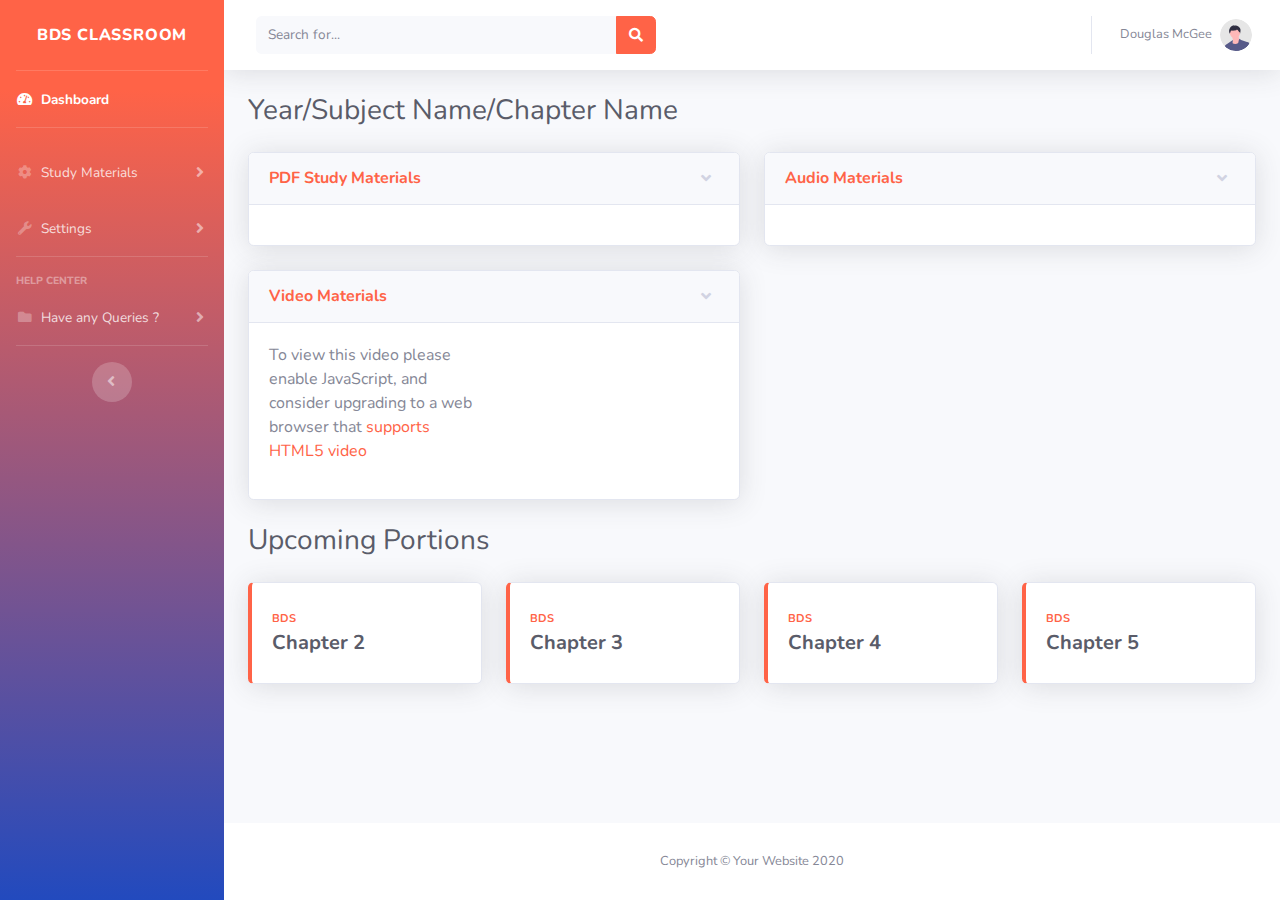
<file: materials.html>
<!DOCTYPE html>
<html lang="en">

<head>

    <meta charset="utf-8">
    <meta http-equiv="X-UA-Compatible" content="IE=edge">
    <meta name="viewport" content="width=device-width, initial-scale=1, shrink-to-fit=no">
    <meta name="description" content="">
    <meta name="author" content="">

    <title>SB Admin 2 - Cards</title>

    <!-- Custom fonts for this template-->
    <link href="vendor/fontawesome-free/css/all.min.css" rel="stylesheet" type="text/css">
    <link
        href="https://fonts.googleapis.com/css?family=Nunito:200,200i,300,300i,400,400i,600,600i,700,700i,800,800i,900,900i"
        rel="stylesheet">

    <!-- Custom styles for this template-->
    <link href="css/sb-admin-2.min.css" rel="stylesheet">
    <link href="http://vjs.zencdn.net/7.10.2/video-js.min.css" rel="stylesheet">

</head>

<body id="page-top">

    <!-- Page Wrapper -->
    <div id="wrapper">

        <!-- Sidebar -->
        <ul class="navbar-nav bg-gradient-primary sidebar sidebar-dark accordion" id="accordionSidebar">

            <!-- Sidebar - Brand -->
            <a class="sidebar-brand d-flex align-items-center justify-content-center" href="dashboard.html">
                
                <div class="sidebar-brand-text mx-3">BDS Classroom<sup></sup></div>
            </a>

            <!-- Divider -->
            <hr class="sidebar-divider my-0">

            <!-- Nav Item - Dashboard -->
            <li class="nav-item active">
                <a class="nav-link" href="dashboard.html">
                    <i class="fas fa-fw fa-tachometer-alt"></i>
                    <span>Dashboard</span></a>
            </li>

            <!-- Divider -->
            <hr class="sidebar-divider">

            <!-- Heading -->
            <div class="sidebar-heading">
            </div>

            <!-- Nav Item - Pages Collapse Menu -->
            <li class="nav-item">
                <a class="nav-link collapsed" href="#" data-toggle="collapse" data-target="#collapseTwo"
                    aria-expanded="true" aria-controls="collapseTwo">
                    <i class="fas fa-fw fa-cog"></i>
                    <span>Study Materials</span>
                </a>
                <div id="collapseTwo" class="collapse" aria-labelledby="headingTwo" data-parent="#accordionSidebar">
                    <div class="bg-white py-2 collapse-inner rounded">
                        <a class="collapse-item" href="mycourses.html">My Courses</a>
                        <a class="collapse-item" href="">Courses</a>
                        <a class="collapse-item" href=""></a>
                    </div>
                </div>
            </li>

            <!-- Nav Item - Utilities Collapse Menu -->
            <li class="nav-item">
                <a class="nav-link collapsed" href="#" data-toggle="collapse" data-target="#collapseUtilities"
                    aria-expanded="true" aria-controls="collapseUtilities">
                    <i class="fas fa-fw fa-wrench"></i>
                    <span>Settings</span>
                </a>
                <div id="collapseUtilities" class="collapse" aria-labelledby="headingUtilities"
                    data-parent="#accordionSidebar">
                    <div class="bg-white py-2 collapse-inner rounded">
                        <h6 class="collapse-header">Payments</h6>
                        <a class="collapse-item" href="PaymentHistory.html">Payment History</a>
                        <a class="collapse-item" href="plan.html">Renew Plan</a>
                    </div>
                </div>
            </li>

            <!-- Divider -->
            <hr class="sidebar-divider">

            <!-- Heading -->
            <div class="sidebar-heading">
                Help Center
            </div>

            <!-- Nav Item - Pages Collapse Menu -->
            <li class="nav-item">
                <a class="nav-link collapsed" href="#" data-toggle="collapse" data-target="#collapsePages"
                    aria-expanded="true" aria-controls="collapsePages">
                    <i class="fas fa-fw fa-folder"></i>
                    <span>Have any Queries ?</span>
                </a>
                <div id="collapsePages" class="collapse" aria-labelledby="headingPages" data-parent="#accordionSidebar">
                    <div class="bg-white py-2 collapse-inner rounded">
                        <h6 class="collapse-header">Contact Us</h6>
                        <a class="collapse-item" href="ticket.html">Raise a ticket</a>
                        <a class="collapse-item" href="ticket.html">Reach us on Phone</a>
                        <a class="collapse-item" href="login.html">Terms & Conditions</a>
                        <a class="collapse-item" href="login.html">Refund Policy</a>
                        <div class="collapse-divider"></div>
                        
                    </div>
                </div>
            </li>

           

            <!-- Divider -->
            <hr class="sidebar-divider d-none d-md-block">

            <!-- Sidebar Toggler (Sidebar) -->
            <div class="text-center d-none d-md-inline">
                <button class="rounded-circle border-0" id="sidebarToggle"></button>
            </div>

            <!-- Sidebar Message 
            <div class="sidebar-card">
                <img class="sidebar-card-illustration mb-2" src="img/undraw_rocket.svg" alt="">
                <p class="text-center mb-2"><strong>SB Admin Pro</strong> is packed with premium features, components, and more!</p>
                <a class="btn btn-success btn-sm" href="https://startbootstrap.com/theme/sb-admin-pro">Upgrade to Pro!</a>
            </div>-->

        </ul>
        <!-- End of Sidebar -->

        <!-- Content Wrapper -->
        <div id="content-wrapper" class="d-flex flex-column">

            <!-- Main Content -->
            <div id="content">

                <!-- Topbar -->
                <nav class="navbar navbar-expand navbar-light bg-white topbar mb-4 static-top shadow">

                    <!-- Sidebar Toggle (Topbar) -->
                    <button id="sidebarToggleTop" class="btn btn-link d-md-none rounded-circle mr-3">
                        <i class="fa fa-bars"></i>
                    </button>

                    <!-- Topbar Search -->
                    <form
                        class="d-none d-sm-inline-block form-inline mr-auto ml-md-3 my-2 my-md-0 mw-100 navbar-search">
                        <div class="input-group">
                            <input type="text" class="form-control bg-light border-0 small" placeholder="Search for..."
                                aria-label="Search" aria-describedby="basic-addon2">
                            <div class="input-group-append">
                                <button class="btn btn-primary" type="button">
                                    <i class="fas fa-search fa-sm"></i>
                                </button>
                            </div>
                        </div>
                    </form>

                    <!-- Topbar Navbar -->
                    <ul class="navbar-nav ml-auto">

                        <!-- Nav Item - Search Dropdown (Visible Only XS) -->
                        

                        <!-- Nav Item - Alerts -->
                        

                        <!-- Nav Item - Messages -->
                        

                        <div class="topbar-divider d-none d-sm-block"></div>

                        <!-- Nav Item - User Information -->
                        <li class="nav-item dropdown no-arrow">
                            <a class="nav-link dropdown-toggle" href="#" id="userDropdown" role="button"
                                data-toggle="dropdown" aria-haspopup="true" aria-expanded="false">
                                <span class="mr-2 d-none d-lg-inline text-gray-600 small">Douglas McGee</span>
                                <img class="img-profile rounded-circle"
                                    src="img/undraw_profile.svg">
                            </a>
                            <!-- Dropdown - User Information -->
                            <div class="dropdown-menu dropdown-menu-right shadow animated--grow-in"
                                aria-labelledby="userDropdown">
                                <a class="dropdown-item" href="Profile.html">
                                    <i class="fas fa-user fa-sm fa-fw mr-2 text-gray-400"></i>
                                    Profile
                                </a>
                                <a class="dropdown-item" href="#">
                                    <i class="fas fa-cogs fa-sm fa-fw mr-2 text-gray-400"></i>
                                    Settings
                                </a>
                                <a class="dropdown-item" href="#">
                                    <i class="fas fa-list fa-sm fa-fw mr-2 text-gray-400"></i>
                                    Activity Log
                                </a>
                                <div class="dropdown-divider"></div>
                                <a class="dropdown-item" href="#" data-toggle="modal" data-target="#logoutModal">
                                    <i class="fas fa-sign-out-alt fa-sm fa-fw mr-2 text-gray-400"></i>
                                    Logout
                                </a>
                            </div>
                        </li>

                    </ul>

                </nav>
                <!-- End of Topbar -->

                <!-- Begin Page Content -->
                <div class="container-fluid">

                    <!-- Page Heading -->
                    <div class="d-sm-flex align-items-center justify-content-between mb-4">
                        <h1 class="h3 mb-0 text-gray-800">Year/Subject Name/Chapter Name</h1>
                    </div>
                    <div class="row">

                        <div class="col-lg-6">
                            <!-- Basic Card Example -->
                            <div class="card shadow mb-4">
                                <!-- Card Header - Accordion -->
                                <a href="#collapseCardExample" class="d-block card-header py-3" data-toggle="collapse"
                                    role="button" aria-expanded="true" aria-controls="collapseCardExample">
                                    <h6 class="m-0 font-weight-bold text-primary">PDF Study Materials</h6>
                                </a>
                                <!-- Card Content - Collapse -->
                                <div class="collapse show" id="collapseCardExample">
                                    <div class="card-body">
                                       
                                    </div>
                                </div>
                            </div>

                        </div>

                        <div class="col-lg-6">

                            <!-- Dropdown Card Example -->
                            <div class="card shadow mb-4">
                                <!-- Card Header - Accordion -->
                                <a href="#collapseCardExample" class="d-block card-header py-3" data-toggle="collapse"
                                    role="button" aria-expanded="true" aria-controls="collapseCardExample">
                                    <h6 class="m-0 font-weight-bold text-primary">Audio Materials</h6>
                                </a>
                                <!-- Card Content - Collapse -->
                                <div class="collapse show" id="collapseCardExample">
                                    <div class="card-body">
                                        
                                    </div>
                                </div>
                            </div>

                            <!-- Collapsable Card Example -->
                            

                        </div>
                        <div class="col-lg-6">

                            <!-- Dropdown Card Example -->
                            <div class="card shadow mb-4">
                                <!-- Card Header - Accordion -->
                                <a href="#collapseCardExample" class="d-block card-header py-3" data-toggle="collapse"
                                    role="button" aria-expanded="true" aria-controls="collapseCardExample">
                                    <h6 class="m-0 font-weight-bold text-primary">Video Materials</h6>
                                </a>
                                <!-- Card Content - Collapse -->
                                <div class="collapse show" id="collapseCardExample">
                                    <div class="card-body">
                                        <div class="row">
                                              <div class=col-lg-6>
                                        
                                        <video-js
                                           id="vid1"
                                           controls
                                            preload="auto"
                                            width="auto"
                                            height="auto"
                                             poster="https://vjs.zencdn.net/v/oceans.png">
                                             <source src="https://vjs.zencdn.net/v/oceans.mp4" type="video/mp4">
                                             <source src="https://vjs.zencdn.net/v/oceans.webm" type="video/webm">
                                             <source src="https://vjs.zencdn.net/v/oceans.ogv" type="video/ogg">
                                             <track kind="captions" src="../docs/examples/shared/example-captions.vtt" srclang="en" label="English">
                                             <p class="vjs-no-js">To view this video please enable JavaScript, and consider upgrading to a web browser that <a href="https://videojs.com/html5-video-support/" target="_blank">supports HTML5 video</a></p>
                                        </video-js>
                                    </div>
                                    </div>
                                    </div>
                                </div>
                            </div>

                            <!-- Collapsable Card Example -->
                            

                        </div>

                    </div>
                    <div class="d-sm-flex align-items-center justify-content-between mb-4">
                        <h1 class="h3 mb-0 text-gray-800">Upcoming Portions</h1>
                    </div>
                    <div class=row>
                        <div class="col-xl-3 col-md-6 mb-4">
                            <div class="card border-left-primary shadow h-100 py-2">
                                <div class="card-body">
                                    <div class="row no-gutters align-items-center">
                                        <div class="col mr-2">
                                            <div class="text-xs font-weight-bold text-primary text-uppercase mb-1">
                                                BDS</div>
                                            <div class="h5 mb-0 font-weight-bold text-gray-800">Chapter 2
                                                </div>
                                        </div>
                                    </div>
                                </div>
                            </div>
                        </div>
                        <div class="col-xl-3 col-md-6 mb-4">
                            <div class="card border-left-primary shadow h-100 py-2">
                                <div class="card-body">
                                    <div class="row no-gutters align-items-center">
                                        <div class="col mr-2">
                                            <div class="text-xs font-weight-bold text-primary text-uppercase mb-1">
                                                BDS</div>
                                            <div class="h5 mb-0 font-weight-bold text-gray-800">Chapter 3</div>
                                        </div>
                                    </div>
                                </div>
                            </div>
                        </div>
                        <div class="col-xl-3 col-md-6 mb-4">
                            <div class="card border-left-primary shadow h-100 py-2">
                                <div class="card-body">
                                    <div class="row no-gutters align-items-center">
                                        <div class="col mr-2">
                                            <div class="text-xs font-weight-bold text-primary text-uppercase mb-1">
                                                BDS</div>
                                            <div class="h5 mb-0 font-weight-bold text-gray-800">Chapter 4</div>
                                        </div>
                                    </div>
                                </div>
                            </div>
                        </div>
                        <div class="col-xl-3 col-md-6 mb-4">
                            <div class="card border-left-primary shadow h-100 py-2">
                                <div class="card-body">
                                    <div class="row no-gutters align-items-center">
                                        <div class="col mr-2">
                                            <div class="text-xs font-weight-bold text-primary text-uppercase mb-1">
                                                BDS</div>
                                            <div class="h5 mb-0 font-weight-bold text-gray-800">Chapter 5</div>
                                        </div>
                                    </div>
                                </div>
                            </div>
                        </div>
                        
                        

                        

                       
                        
                    </div>  

                </div>
                <!-- /.container-fluid -->

            </div>
            <!-- End of Main Content -->

            <!-- Footer -->
            <footer class="sticky-footer bg-white">
                <div class="container my-auto">
                    <div class="copyright text-center my-auto">
                        <span>Copyright &copy; Your Website 2020</span>
                    </div>
                </div>
            </footer>
            <!-- End of Footer -->

        </div>
        <!-- End of Content Wrapper -->

    </div>
    <!-- End of Page Wrapper -->

    <!-- Scroll to Top Button-->
    <a class="scroll-to-top rounded" href="#page-top">
        <i class="fas fa-angle-up"></i>
    </a>

    <!-- Logout Modal-->
    <div class="modal fade" id="logoutModal" tabdashboard="-1" role="dialog" aria-labelledby="exampleModalLabel"
        aria-hidden="true">
        <div class="modal-dialog" role="document">
            <div class="modal-content">
                <div class="modal-header">
                    <h5 class="modal-title" id="exampleModalLabel">Ready to Leave?</h5>
                    <button class="close" type="button" data-dismiss="modal" aria-label="Close">
                        <span aria-hidden="true">×</span>
                    </button>
                </div>
                <div class="modal-body">Select "Logout" below if you are ready to end your current session.</div>
                <div class="modal-footer">
                    <button class="btn btn-secondary" type="button" data-dismiss="modal">Cancel</button>
                    <a class="btn btn-primary" href="login.html">Logout</a>
                </div>
            </div>
        </div>
    </div>

    <!-- Bootstrap core JavaScript-->
    <script src="vendor/jquery/jquery.min.js"></script>
    <script src="vendor/bootstrap/js/bootstrap.bundle.min.js"></script>

    <!-- Core plugin JavaScript-->
    <script src="vendor/jquery-easing/jquery.easing.min.js"></script>

    <!-- Custom scripts for all pages-->
    <script src="js/sb-admin-2.min.js"></script>
    <script src="http://vjs.zencdn.net/7.10.2/video.min.js"></script>
    <script>
        var vid = document.getElementById('vid1');
        var player = videojs(vid);
      </script>
    
</body>

</html>
</file>
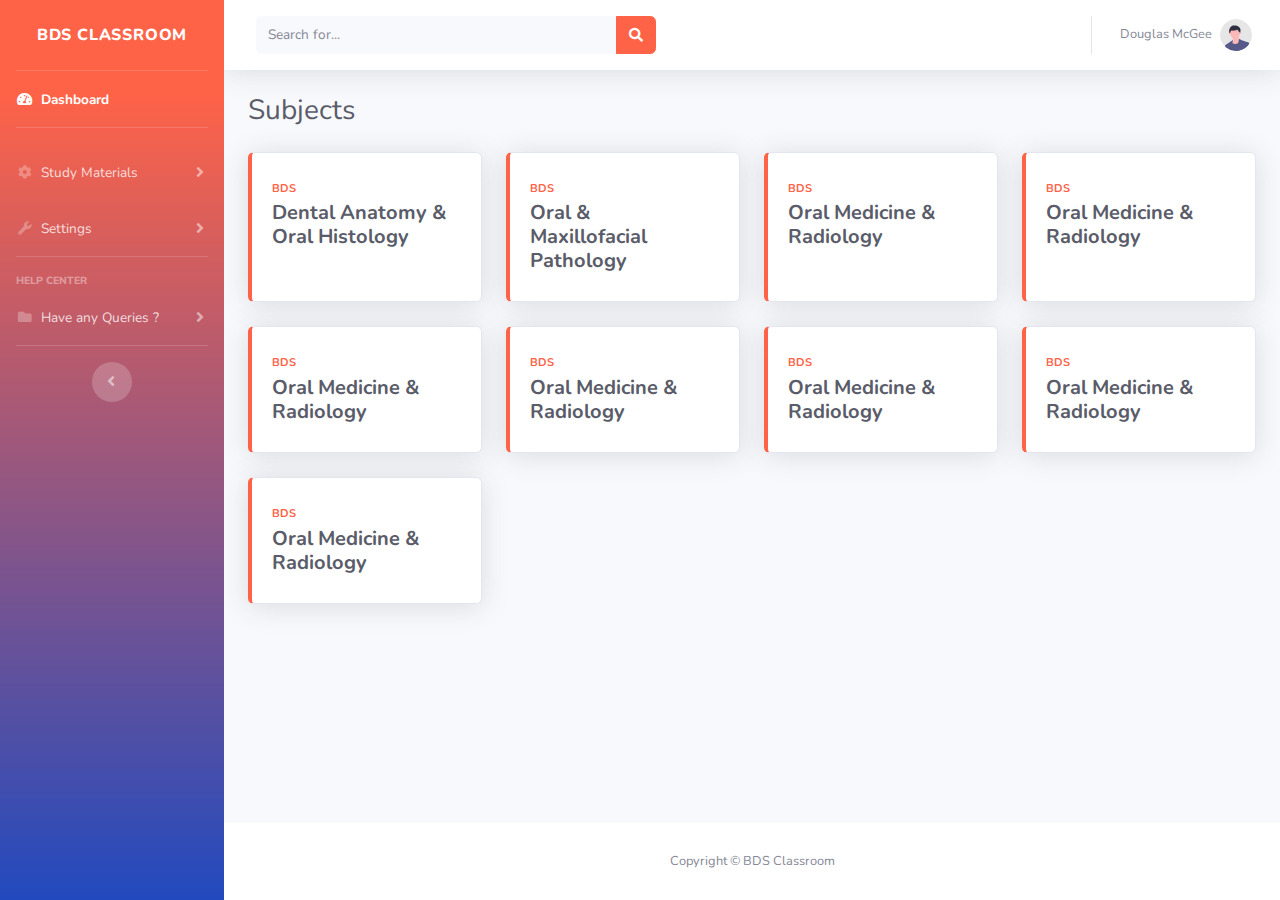
<file: mycourses.html>
<!DOCTYPE html>
<html lang="en">

<head>

    <meta charset="utf-8">
    <meta http-equiv="X-UA-Compatible" content="IE=edge">
    <meta name="viewport" content="width=device-width, initial-scale=1, shrink-to-fit=no">
    <meta name="description" content="">
    <meta name="author" content="">

    <title>SB Admin 2 - Dashboard</title>

    <!-- Custom fonts for this template-->
    <link href="vendor/fontawesome-free/css/all.min.css" rel="stylesheet" type="text/css">
    <link
        href="https://fonts.googleapis.com/css?family=Nunito:200,200i,300,300i,400,400i,600,600i,700,700i,800,800i,900,900i"
        rel="stylesheet">

    <!-- Custom styles for this template-->
    <link href="css/sb-admin-2.min.css" rel="stylesheet">

</head>

<body id="page-top">

    <!-- Page Wrapper -->
    <div id="wrapper">

        <!-- Sidebar -->
        <ul class="navbar-nav bg-gradient-primary sidebar sidebar-dark accordion" id="accordionSidebar">

            <!-- Sidebar - Brand -->
            <a class="sidebar-brand d-flex align-items-center justify-content-center" href="dashboard.html">
                
                <div class="sidebar-brand-text mx-3">BDS Classroom<sup></sup></div>
            </a>

            <!-- Divider -->
            <hr class="sidebar-divider my-0">

            <!-- Nav Item - Dashboard -->
            <li class="nav-item active">
                <a class="nav-link" href="dashboard.html">
                    <i class="fas fa-fw fa-tachometer-alt"></i>
                    <span>Dashboard</span></a>
            </li>

            <!-- Divider -->
            <hr class="sidebar-divider">

            <!-- Heading -->
            <div class="sidebar-heading">
            </div>

            <!-- Nav Item - Pages Collapse Menu -->
            <li class="nav-item">
                <a class="nav-link collapsed" href="#" data-toggle="collapse" data-target="#collapseTwo"
                    aria-expanded="true" aria-controls="collapseTwo">
                    <i class="fas fa-fw fa-cog"></i>
                    <span>Study Materials</span>
                </a>
                <div id="collapseTwo" class="collapse" aria-labelledby="headingTwo" data-parent="#accordionSidebar">
                    <div class="bg-white py-2 collapse-inner rounded">
                        <a class="collapse-item" href="mycourses.html">My Courses</a>
                        <a class="collapse-item" href="">Courses</a>
                        <a class="collapse-item" href=""></a>
                    </div>
                </div>
            </li>

            <!-- Nav Item - Utilities Collapse Menu -->
            <li class="nav-item">
                <a class="nav-link collapsed" href="#" data-toggle="collapse" data-target="#collapseUtilities"
                    aria-expanded="true" aria-controls="collapseUtilities">
                    <i class="fas fa-fw fa-wrench"></i>
                    <span>Settings</span>
                </a>
                <div id="collapseUtilities" class="collapse" aria-labelledby="headingUtilities"
                    data-parent="#accordionSidebar">
                    <div class="bg-white py-2 collapse-inner rounded">
                        <h6 class="collapse-header">Payments</h6>
                        <a class="collapse-item" href="PaymentHistory.html">Payment History</a>
                        <a class="collapse-item" href="plan.html">Renew Plan</a>
                    </div>
                </div>
            </li>

            <!-- Divider -->
            <hr class="sidebar-divider">

            <!-- Heading -->
            <div class="sidebar-heading">
                Help Center
            </div>

            <!-- Nav Item - Pages Collapse Menu -->
            <li class="nav-item">
                <a class="nav-link collapsed" href="#" data-toggle="collapse" data-target="#collapsePages"
                    aria-expanded="true" aria-controls="collapsePages">
                    <i class="fas fa-fw fa-folder"></i>
                    <span>Have any Queries ?</span>
                </a>
                <div id="collapsePages" class="collapse" aria-labelledby="headingPages" data-parent="#accordionSidebar">
                    <div class="bg-white py-2 collapse-inner rounded">
                        <h6 class="collapse-header">Contact Us</h6>
                        <a class="collapse-item" href="ticket.html">Raise a ticket</a>
                        <a class="collapse-item" href="ticket.html">Reach us on Phone</a>
                        <a class="collapse-item" href="login.html">Terms & Conditions</a>
                        <a class="collapse-item" href="login.html">Refund Policy</a>
                        <div class="collapse-divider"></div>
                        
                    </div>
                </div>
            </li>

           

            <!-- Divider -->
            <hr class="sidebar-divider d-none d-md-block">

            <!-- Sidebar Toggler (Sidebar) -->
            <div class="text-center d-none d-md-inline">
                <button class="rounded-circle border-0" id="sidebarToggle"></button>
            </div>

            <!-- Sidebar Message 
            <div class="sidebar-card">
                <img class="sidebar-card-illustration mb-2" src="img/undraw_rocket.svg" alt="">
                <p class="text-center mb-2"><strong>SB Admin Pro</strong> is packed with premium features, components, and more!</p>
                <a class="btn btn-success btn-sm" href="https://startbootstrap.com/theme/sb-admin-pro">Upgrade to Pro!</a>
            </div>-->

        </ul>
        <!-- End of Sidebar -->

        <!-- Content Wrapper -->
        <div id="content-wrapper" class="d-flex flex-column">

            <!-- Main Content -->
            <div id="content">

                <!-- Topbar -->
                <nav class="navbar navbar-expand navbar-light bg-white topbar mb-4 static-top shadow">

                    <!-- Sidebar Toggle (Topbar) -->
                    <button id="sidebarToggleTop" class="btn btn-link d-md-none rounded-circle mr-3">
                        <i class="fa fa-bars"></i>
                    </button>

                    <!-- Topbar Search -->
                    <form
                        class="d-none d-sm-inline-block form-inline mr-auto ml-md-3 my-2 my-md-0 mw-100 navbar-search">
                        <div class="input-group">
                            <input type="text" class="form-control bg-light border-0 small" placeholder="Search for..."
                                aria-label="Search" aria-describedby="basic-addon2">
                            <div class="input-group-append">
                                <button class="btn btn-primary" type="button">
                                    <i class="fas fa-search fa-sm"></i>
                                </button>
                            </div>
                        </div>
                    </form>

                    <!-- Topbar Navbar -->
                    <ul class="navbar-nav ml-auto">

                        <!-- Nav Item - Search Dropdown (Visible Only XS) -->
                        

                        <!-- Nav Item - Alerts -->
                        

                        <!-- Nav Item - Messages -->
                        

                        <div class="topbar-divider d-none d-sm-block"></div>

                        <!-- Nav Item - User Information -->
                        <li class="nav-item dropdown no-arrow">
                            <a class="nav-link dropdown-toggle" href="#" id="userDropdown" role="button"
                                data-toggle="dropdown" aria-haspopup="true" aria-expanded="false">
                                <span class="mr-2 d-none d-lg-inline text-gray-600 small">Douglas McGee</span>
                                <img class="img-profile rounded-circle"
                                    src="img/undraw_profile.svg">
                            </a>
                            <!-- Dropdown - User Information -->
                            <div class="dropdown-menu dropdown-menu-right shadow animated--grow-in"
                                aria-labelledby="userDropdown">
                                <a class="dropdown-item" href="Profile.html">
                                    <i class="fas fa-user fa-sm fa-fw mr-2 text-gray-400"></i>
                                    Profile
                                </a>
                                <a class="dropdown-item" href="#">
                                    <i class="fas fa-cogs fa-sm fa-fw mr-2 text-gray-400"></i>
                                    Settings
                                </a>
                                <a class="dropdown-item" href="#">
                                    <i class="fas fa-list fa-sm fa-fw mr-2 text-gray-400"></i>
                                    Activity Log
                                </a>
                                <div class="dropdown-divider"></div>
                                <a class="dropdown-item" href="#" data-toggle="modal" data-target="#logoutModal">
                                    <i class="fas fa-sign-out-alt fa-sm fa-fw mr-2 text-gray-400"></i>
                                    Logout
                                </a>
                            </div>
                        </li>

                    </ul>

                </nav>
                <!-- End of Topbar -->

                <!-- Begin Page Content -->
                <div class="container-fluid">

                    
                
                    <div class="d-sm-flex align-items-center justify-content-between mb-4">
                        <h1 class="h3 mb-0 text-gray-800">Subjects</h1>
                    </div>
                    
                            <div class=row>
                                <div class="col-xl-3 col-md-6 mb-4">
                                    <div class="card border-left-primary shadow h-100 py-2">
                                        <div class="card-body">
                                            <div class="row no-gutters align-items-center">
                                                <div class="col mr-2">
                                                    <div class="text-xs font-weight-bold text-primary text-uppercase mb-1">
                                                        BDS</div>
                                                    <div class="h5 mb-0 font-weight-bold text-gray-800">Dental Anatomy & Oral Histology
                                                        </div>
                                                </div>
                                            </div>
                                        </div>
                                    </div>
                                </div>
                                <div class="col-xl-3 col-md-6 mb-4">
                                    <div class="card border-left-primary shadow h-100 py-2">
                                        <div class="card-body">
                                            <div class="row no-gutters align-items-center">
                                                <div class="col mr-2">
                                                    <div class="text-xs font-weight-bold text-primary text-uppercase mb-1">
                                                        BDS</div>
                                                    <div class="h5 mb-0 font-weight-bold text-gray-800">Oral & Maxillofacial Pathology
                                                        </div>
                                                </div>
                                            </div>
                                        </div>
                                    </div>
                                </div>
                                <div class="col-xl-3 col-md-6 mb-4">
                                    <div class="card border-left-primary shadow h-100 py-2">
                                        <div class="card-body">
                                            <div class="row no-gutters align-items-center">
                                                <div class="col mr-2">
                                                    <div class="text-xs font-weight-bold text-primary text-uppercase mb-1">
                                                        BDS</div>
                                                    <div class="h5 mb-0 font-weight-bold text-gray-800">Oral Medicine & Radiology</div>
                                                </div>
                                            </div>
                                        </div>
                                    </div>
                                </div>
                                <div class="col-xl-3 col-md-6 mb-4">
                                    <div class="card border-left-primary shadow h-100 py-2">
                                        <div class="card-body">
                                            <div class="row no-gutters align-items-center">
                                                <div class="col mr-2">
                                                    <div class="text-xs font-weight-bold text-primary text-uppercase mb-1">
                                                        BDS</div>
                                                    <div class="h5 mb-0 font-weight-bold text-gray-800">Oral Medicine & Radiology</div>
                                                </div>
                                            </div>
                                        </div>
                                    </div>
                                </div>
                                <div class="col-xl-3 col-md-6 mb-4">
                                    <div class="card border-left-primary shadow h-100 py-2">
                                        <div class="card-body">
                                            <div class="row no-gutters align-items-center">
                                                <div class="col mr-2">
                                                    <div class="text-xs font-weight-bold text-primary text-uppercase mb-1">
                                                        BDS</div>
                                                    <div class="h5 mb-0 font-weight-bold text-gray-800">Oral Medicine & Radiology</div>
                                                </div>
                                            </div>
                                        </div>
                                    </div>
                                </div>
                                <div class="col-xl-3 col-md-6 mb-4">
                                    <div class="card border-left-primary shadow h-100 py-2">
                                        <div class="card-body">
                                            <div class="row no-gutters align-items-center">
                                                <div class="col mr-2">
                                                    <div class="text-xs font-weight-bold text-primary text-uppercase mb-1">
                                                        BDS</div>
                                                    <div class="h5 mb-0 font-weight-bold text-gray-800">Oral Medicine & Radiology</div>
                                                </div>
                                            </div>
                                        </div>
                                    </div>
                                </div>

                                <div class="col-xl-3 col-md-6 mb-4">
                                    <div class="card border-left-primary shadow h-100 py-2">
                                        <div class="card-body">
                                            <div class="row no-gutters align-items-center">
                                                <div class="col mr-2">
                                                    <div class="text-xs font-weight-bold text-primary text-uppercase mb-1">
                                                        BDS</div>
                                                    <div class="h5 mb-0 font-weight-bold text-gray-800">Oral Medicine & Radiology</div>
                                                </div>
                                            </div>
                                        </div>
                                    </div>
                                </div>

                                <div class="col-xl-3 col-md-6 mb-4">
                                    <div class="card border-left-primary shadow h-100 py-2">
                                        <div class="card-body">
                                            <div class="row no-gutters align-items-center">
                                                <div class="col mr-2">
                                                    <div class="text-xs font-weight-bold text-primary text-uppercase mb-1">
                                                        BDS</div>
                                                    <div class="h5 mb-0 font-weight-bold text-gray-800">Oral Medicine & Radiology</div>
                                                </div>
                                            </div>
                                        </div>
                                    </div>
                                </div>

                                <div class="col-xl-3 col-md-6 mb-4">
                                    <div class="card border-left-primary shadow h-100 py-2">
                                        <div class="card-body">
                                            <div class="row no-gutters align-items-center">
                                                <div class="col mr-2">
                                                    <div class="text-xs font-weight-bold text-primary text-uppercase mb-1">
                                                        BDS</div>
                                                    <div class="h5 mb-0 font-weight-bold text-gray-800">Oral Medicine & Radiology</div>
                                                </div>
                                            </div>
                                        </div>
                                    </div>
                                </div>
                                
                            </div>         
                            

                    
                            

                       

                </div>
                <!-- /.container-fluid -->

            </div>
            <!-- End of Main Content -->

            <!-- Footer -->
            <footer class="sticky-footer bg-white">
                <div class="container my-auto">
                    <div class="copyright text-center my-auto">
                        <span>Copyright &copy; BDS Classroom</span>
                    </div>
                </div>
            </footer>
            <!-- End of Footer -->

        </div>
        <!-- End of Content Wrapper -->

    </div>
    <!-- End of Page Wrapper -->

    <!-- Scroll to Top Button-->
    <a class="scroll-to-top rounded" href="#page-top">
        <i class="fas fa-angle-up"></i>
    </a>

    <!-- Logout Modal-->
    <div class="modal fade" id="logoutModal" tabdashboard="-1" role="dialog" aria-labelledby="exampleModalLabel"
        aria-hidden="true">
        <div class="modal-dialog" role="document">
            <div class="modal-content">
                <div class="modal-header">
                    <h5 class="modal-title" id="exampleModalLabel">Ready to Leave?</h5>
                    <button class="close" type="button" data-dismiss="modal" aria-label="Close">
                        <span aria-hidden="true">×</span>
                    </button>
                </div>
                <div class="modal-body">Select "Logout" below if you are ready to end your current session.</div>
                <div class="modal-footer">
                    <button class="btn btn-secondary" type="button" data-dismiss="modal">Cancel</button>
                    <a class="btn btn-primary" href="login.html">Logout</a>
                </div>
            </div>
        </div>
    </div>

    <!-- Bootstrap core JavaScript-->
    <script src="vendor/jquery/jquery.min.js"></script>
    <script src="vendor/bootstrap/js/bootstrap.bundle.min.js"></script>

    <!-- Core plugin JavaScript-->
    <script src="vendor/jquery-easing/jquery.easing.min.js"></script>

    <!-- Custom scripts for all pages-->
    <script src="js/sb-admin-2.min.js"></script>

    <!-- Page level plugins -->
    <script src="vendor/chart.js/Chart.min.js"></script>

    <!-- Page level custom scripts -->
    <script src="js/demo/chart-area-demo.js"></script>
    <script src="js/demo/chart-pie-demo.js"></script>

</body>

</html>
</file>
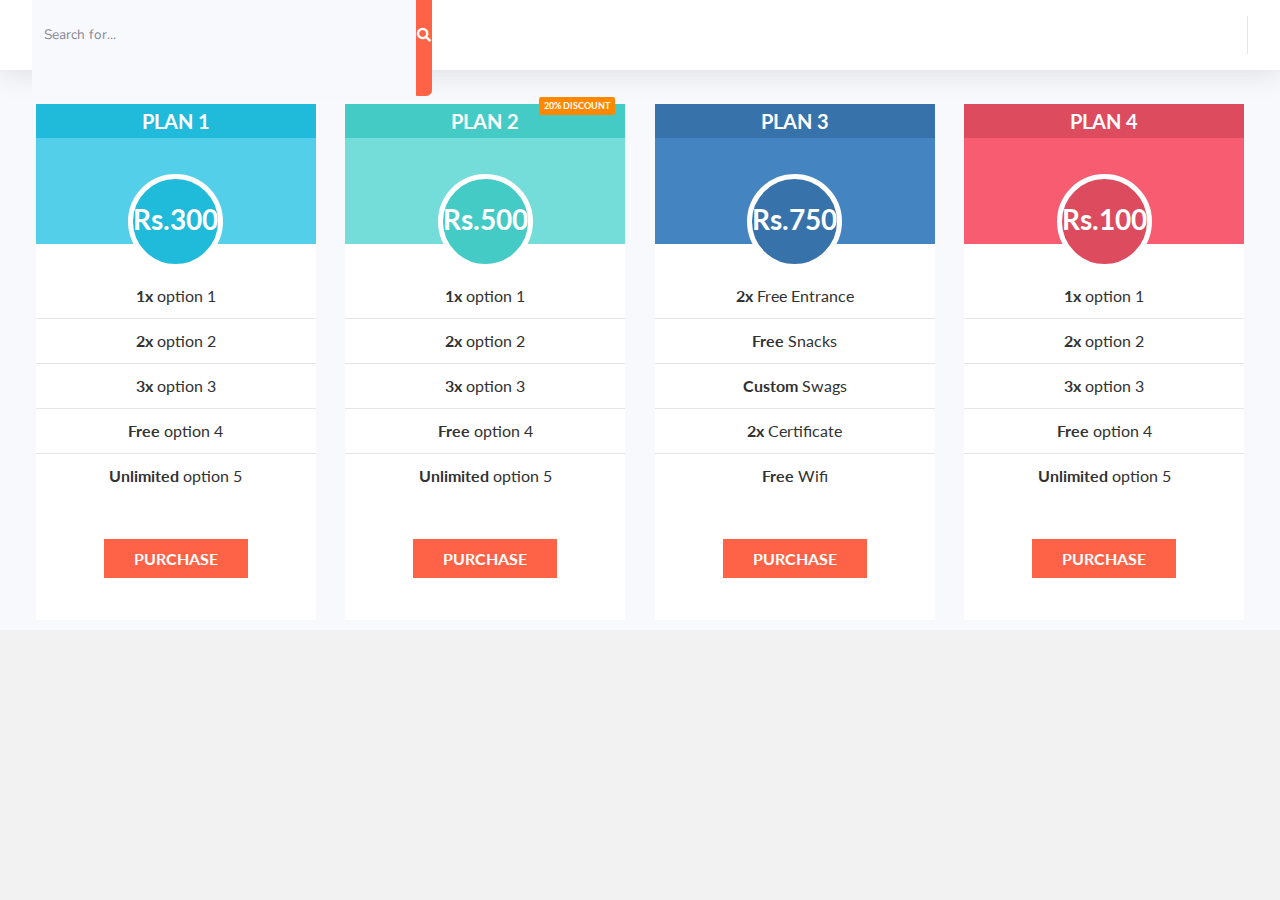
<file: plan.html>
<!DOCTYPE html>
<html lang="en">

<head>

    <meta charset="utf-8">
    <meta http-equiv="X-UA-Compatible" content="IE=edge">
    <meta name="viewport" content="width=device-width, initial-scale=1, shrink-to-fit=no">
    <meta name="description" content="">
    <meta name="author" content="">

    <title>BDS-Plan</title>

    <!-- Custom fonts for this template-->
    <link href="vendor/fontawesome-free/css/all.min.css" rel="stylesheet" type="text/css">
    <link
        href="https://fonts.googleapis.com/css?family=Nunito:200,200i,300,300i,400,400i,600,600i,700,700i,800,800i,900,900i"
        rel="stylesheet">

    <!-- Custom styles for this template-->
    <link href="css/sb-admin-2.min.css" rel="stylesheet">
    <style>
     @import url(https://fonts.googleapis.com/css?family=Lato:400,700);

body {
  background: #F2F2F2;
  padding: 0;
  margin: 0;
}

#price {
  text-align: center;
}

.plan {
  display: inline-block;
  margin: 10px 1%;
  font-family: 'Lato', Arial, sans-serif;
}

.plan-inner {
  background: #fff;
  margin: 0 auto;
  min-width: 280px;
  max-width: 100%;
  position:relative;
}

.entry-title {
  background: #53CFE9;
  height: 140px;
  position: relative;
  text-align: center;
  color: #fff;
  margin-bottom: 30px;
}

.entry-title>h3 {
  background: #20BADA;
  font-size: 20px;
  padding: 5px 0;
  text-transform: uppercase;
  font-weight: 700;
  margin: 0;
}

.entry-title .price {
  position: absolute;
  bottom: -25px;
  background: #20BADA;
  height: 95px;
  width: 95px;
  margin: 0 auto;
  left: 0;
  right: 0;
  overflow: hidden;
  border-radius: 50px;
  border: 5px solid #fff;
  line-height: 80px;
  font-size: 28px;
  font-weight: 700;
}

.price span {
  position: absolute;
  font-size: 9px;
  bottom: -10px;
  left: 30px;
  font-weight: 400;
}

.entry-content {
  color: #323232;
}

.entry-content ul {
  margin: 0;
  padding: 0;
  list-style: none;
  text-align: center;
}

.entry-content li {
  border-bottom: 1px solid #E5E5E5;
  padding: 10px 0;
}

.entry-content li:last-child {
  border: none;
}

.btn {
  padding: 3em 0;
  text-align: center;
}

.btn a {
  background:tomato;
  padding: 10px 30px;
  color: #fff;
  text-transform: uppercase;
  font-weight: 700;
  text-decoration: none
}
.hot {
    position: absolute;
    top: -7px;
    background: #F80;
    color: #fff;
    text-transform: uppercase;
    z-index: 2;
    padding: 2px 5px;
    font-size: 9px;
    border-radius: 2px;
    right: 10px;
    font-weight: 700;
}
.basic .entry-title {
  background: #75DDD9;
}

.basic .entry-title > h3 {
  background: #44CBC6;
}

.basic .price {
  background: #44CBC6;
}

.standard .entry-title {
  background: #4484c1;
}

.standard .entry-title > h3 {
  background: #3772aa;
}

.standard .price {
  background: #3772aa;
}

.ultimite .entry-title > h3 {
  background: #DD4B5E;
}

.ultimite .entry-title {
  background: #F75C70;
}

.ultimite .price {
  background: #DD4B5E;
}
    </style>
    

</head>

<body id="page-top">

    <!-- Page Wrapper -->
    <div id="wrapper">

        <!-- Sidebar -->

        <!-- Content Wrapper -->
        <div id="content-wrapper" class="d-flex flex-column">

            <!-- Main Content -->
            <div id="content">

                <!-- Topbar -->
                <nav class="navbar navbar-expand navbar-light bg-white topbar mb-4 static-top shadow">

                    <!-- Sidebar Toggle (Topbar) -->
                    <a href="dashboard.html" class="btn btn-link d-md-none rounded-circle mr-3"><i class="fa fa-arrow-left "></i></a>

                    <!-- Topbar Search -->
                    <form
                        class="d-none d-sm-inline-block form-inline mr-auto ml-md-3 my-2 my-md-0 mw-100 navbar-search">
                        <div class="input-group">
                            <input type="text" class="form-control bg-light border-0 small" placeholder="Search for..."
                                aria-label="Search" aria-describedby="basic-addon2">
                            <div class="input-group-append">
                                <button class="btn btn-primary" type="button">
                                    <i class="fas fa-search fa-sm"></i>
                                </button>
                            </div>
                        </div>
                    </form>

                    <!-- Topbar Navbar -->
                    <ul class="navbar-nav ml-auto">

                        <!-- Nav Item - Search Dropdown (Visible Only XS) -->
                        

                        <!-- Nav Item - Alerts -->
                        

                        <!-- Nav Item - Messages -->
                        

                        <div class="topbar-divider d-none d-sm-block"></div>

                        <!-- Nav Item - User Information -->
                      
                    </ul>

                </nav>
                <!-- End of Topbar -->

                <!-- Begin Page Content -->
                <div id="price">
                    <!--price tab-->
                    <div class="plan">
                      <div class="plan-inner">
                        <div class="entry-title">
                          <h3>PLAN 1</h3>
                          <div class="price">Rs.300
                          </div>
                        </div>
                        <div class="entry-content">
                          <ul>
                            <li><strong>1x</strong> option 1</li>
                            <li><strong>2x</strong> option 2</li>
                            <li><strong>3x</strong> option 3</li>
                            <li><strong>Free</strong> option 4</li>
                            <li><strong>Unlimited</strong> option 5</li>
                          </ul>
                        </div>
                        <div class="btn">
                          <a href="#">Purchase</a>
                        </div>
                      </div>
                    </div>
                    <!-- end of price tab-->
                    <!--price tab-->
                    <div class="plan basic">
                      <div class="plan-inner">
                        <div class="hot">20% discount</div>
                        <div class="entry-title">
                          <h3>PLAN 2</h3>
                          <div class="price">Rs.500
                          </div>
                        </div>
                        <div class="entry-content">
                          <ul>
                            <li><strong>1x</strong> option 1</li>
                            <li><strong>2x</strong> option 2</li>
                            <li><strong>3x</strong> option 3</li>
                            <li><strong>Free</strong> option 4</li>
                            <li><strong>Unlimited</strong> option 5</li>
                          </ul>
                        </div>
                        <div class="btn">
                          <a href="#">Purchase</a>
                        </div>
                      </div>
                    </div>
                    <!-- end of price tab-->
                    <!--price tab-->
                    <div class="plan standard">
                      <div class="plan-inner">
                        <div class="entry-title">
                          <h3>PLAN 3</h3>
                          <div class="price">Rs.750
                          </div>
                        </div>
                        <div class="entry-content">
                          <ul>
                            <li><strong>2x</strong> Free Entrance</li>
                            <li><strong>Free</strong> Snacks</li>
                            <li><strong>Custom</strong> Swags</li>
                            <li><strong>2x</strong> Certificate</li>
                            <li><strong>Free</strong> Wifi</li>
                          </ul>
                        </div>
                        <div class="btn">
                          <a href="#">Purchase</a>
                        </div>
                      </div>
                    </div>
                    <!-- end of price tab-->
                    <!--price tab-->
                    <div class="plan ultimite">
                      <div class="plan-inner">
                        <div class="entry-title">
                          <h3>PLAN 4</h3>
                          <div class="price">Rs.1000
                          </div>
                        </div>
                        <div class="entry-content">
                          <ul>
                            <li><strong>1x</strong> option 1</li>
                            <li><strong>2x</strong> option 2</li>
                            <li><strong>3x</strong> option 3</li>
                            <li><strong>Free</strong> option 4</li>
                            <li><strong>Unlimited</strong> option 5</li>
                          </ul>
                        </div>
                        <div class="btn">
                          <a href="#">Purchase</a>
                        </div>
                      </div>
                    </div>
                    <!-- end of price tab-->
                  </div>
                  
               
    <!-- Bootstrap core JavaScript-->
    <script src="vendor/jquery/jquery.min.js"></script>
    <script src="vendor/bootstrap/js/bootstrap.bundle.min.js"></script>

    <!-- Core plugin JavaScript-->
    <script src="vendor/jquery-easing/jquery.easing.min.js"></script>

    <!-- Custom scripts for all pages-->
    <script src="js/sb-admin-2.min.js"></script>

    <!-- Page level plugins -->
    <script src="vendor/chart.js/Chart.min.js"></script>

    <!-- Page level custom scripts -->
    <script src="js/demo/chart-area-demo.js"></script>
    <script src="js/demo/chart-pie-demo.js"></script>

</body>

</html>
</file>
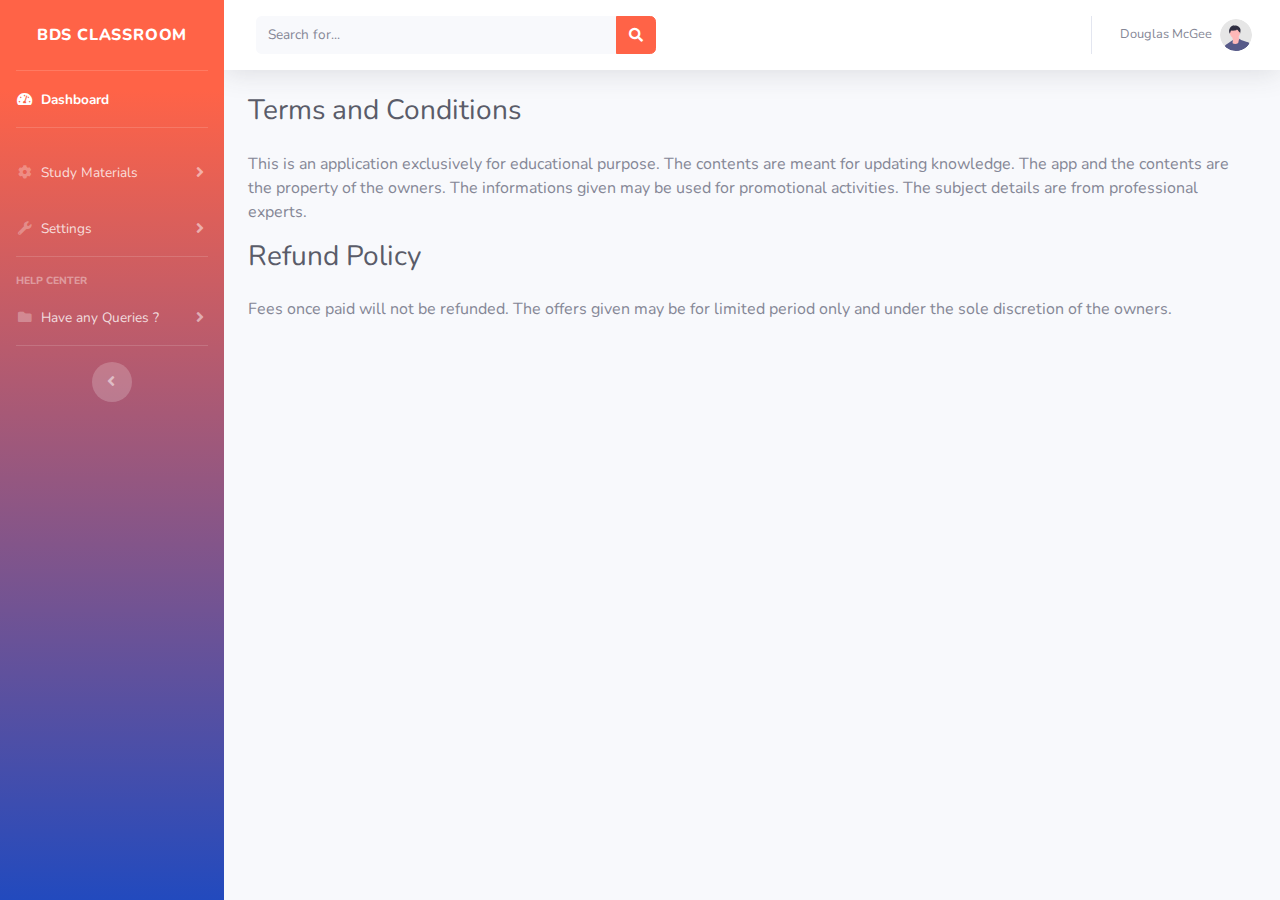
<file: policy.html>
<!DOCTYPE html>
<html lang="en">

<head>

    <meta charset="utf-8">
    <meta http-equiv="X-UA-Compatible" content="IE=edge">
    <meta name="viewport" content="width=device-width, initial-scale=1, shrink-to-fit=no">
    <meta name="description" content="">
    <meta name="author" content="">

    <title>SB Admin 2 - Dashboard</title>

    <!-- Custom fonts for this template-->
    <link href="vendor/fontawesome-free/css/all.min.css" rel="stylesheet" type="text/css">
    <link
        href="https://fonts.googleapis.com/css?family=Nunito:200,200i,300,300i,400,400i,600,600i,700,700i,800,800i,900,900i"
        rel="stylesheet">

    <!-- Custom styles for this template-->
    <link href="css/sb-admin-2.min.css" rel="stylesheet">

</head>

<body id="page-top">

    <!-- Page Wrapper -->
    <div id="wrapper">

        <!-- Sidebar -->
        <ul class="navbar-nav bg-gradient-primary sidebar sidebar-dark accordion" id="accordionSidebar">

            <!-- Sidebar - Brand -->
            <a class="sidebar-brand d-flex align-items-center justify-content-center" href="dashboard.html">
                
                <div class="sidebar-brand-text mx-3">BDS Classroom<sup></sup></div>
            </a>

            <!-- Divider -->
            <hr class="sidebar-divider my-0">

            <!-- Nav Item - Dashboard -->
            <li class="nav-item active">
                <a class="nav-link" href="dashboard.html">
                    <i class="fas fa-fw fa-tachometer-alt"></i>
                    <span>Dashboard</span></a>
            </li>

            <!-- Divider -->
            <hr class="sidebar-divider">

            <!-- Heading -->
            <div class="sidebar-heading">
            </div>

            <!-- Nav Item - Pages Collapse Menu -->
            <li class="nav-item">
                <a class="nav-link collapsed" href="#" data-toggle="collapse" data-target="#collapseTwo"
                    aria-expanded="true" aria-controls="collapseTwo">
                    <i class="fas fa-fw fa-cog"></i>
                    <span>Study Materials</span>
                </a>
                <div id="collapseTwo" class="collapse" aria-labelledby="headingTwo" data-parent="#accordionSidebar">
                    <div class="bg-white py-2 collapse-inner rounded">
                        <a class="collapse-item" href="mycourses.html">My Courses</a>
                        <a class="collapse-item" href="">Courses</a>
                        <a class="collapse-item" href=""></a>
                    </div>
                </div>
            </li>

            <!-- Nav Item - Utilities Collapse Menu -->
            <li class="nav-item">
                <a class="nav-link collapsed" href="#" data-toggle="collapse" data-target="#collapseUtilities"
                    aria-expanded="true" aria-controls="collapseUtilities">
                    <i class="fas fa-fw fa-wrench"></i>
                    <span>Settings</span>
                </a>
                <div id="collapseUtilities" class="collapse" aria-labelledby="headingUtilities"
                    data-parent="#accordionSidebar">
                    <div class="bg-white py-2 collapse-inner rounded">
                        <h6 class="collapse-header">Payments</h6>
                        <a class="collapse-item" href="PaymentHistory.html">Payment History</a>
                        <a class="collapse-item" href="plan.html">Renew Plan</a>
                    </div>
                </div>
            </li>

            <!-- Divider -->
            <hr class="sidebar-divider">

            <!-- Heading -->
            <div class="sidebar-heading">
                Help Center
            </div>

            <!-- Nav Item - Pages Collapse Menu -->
            <li class="nav-item">
                <a class="nav-link collapsed" href="#" data-toggle="collapse" data-target="#collapsePages"
                    aria-expanded="true" aria-controls="collapsePages">
                    <i class="fas fa-fw fa-folder"></i>
                    <span>Have any Queries ?</span>
                </a>
                <div id="collapsePages" class="collapse" aria-labelledby="headingPages" data-parent="#accordionSidebar">
                    <div class="bg-white py-2 collapse-inner rounded">
                        <h6 class="collapse-header">Contact Us</h6>
                        <a class="collapse-item" href="ticket.html">Raise a ticket</a>
                        <a class="collapse-item" href="ticket.html">Reach us on Phone</a>
                        <a class="collapse-item" href="policy.html">Policy and Terms</a>
                        <div class="collapse-divider"></div>
                        
                    </div>
                </div>
            </li>

           

            <!-- Divider -->
            <hr class="sidebar-divider d-none d-md-block">

            <!-- Sidebar Toggler (Sidebar) -->
            <div class="text-center d-none d-md-inline">
                <button class="rounded-circle border-0" id="sidebarToggle"></button>
            </div>

            <!-- Sidebar Message 
            <div class="sidebar-card">
                <img class="sidebar-card-illustration mb-2" src="img/undraw_rocket.svg" alt="">
                <p class="text-center mb-2"><strong>SB Admin Pro</strong> is packed with premium features, components, and more!</p>
                <a class="btn btn-success btn-sm" href="https://startbootstrap.com/theme/sb-admin-pro">Upgrade to Pro!</a>
            </div>-->

        </ul>
        <!-- End of Sidebar -->

        <!-- Content Wrapper -->
        <div id="content-wrapper" class="d-flex flex-column">

            <!-- Main Content -->
            <div id="content">

                <!-- Topbar -->
                <nav class="navbar navbar-expand navbar-light bg-white topbar mb-4 static-top shadow">

                    <!-- Sidebar Toggle (Topbar) -->
                    <button id="sidebarToggleTop" class="btn btn-link d-md-none rounded-circle mr-3">
                        <i class="fa fa-bars"></i>
                    </button>

                    <!-- Topbar Search -->
                    <form
                        class="d-none d-sm-inline-block form-inline mr-auto ml-md-3 my-2 my-md-0 mw-100 navbar-search">
                        <div class="input-group">
                            <input type="text" class="form-control bg-light border-0 small" placeholder="Search for..."
                                aria-label="Search" aria-describedby="basic-addon2">
                            <div class="input-group-append">
                                <button class="btn btn-primary" type="button">
                                    <i class="fas fa-search fa-sm"></i>
                                </button>
                            </div>
                        </div>
                    </form>

                    <!-- Topbar Navbar -->
                    <ul class="navbar-nav ml-auto">

                        <!-- Nav Item - Search Dropdown (Visible Only XS) -->
                        

                        <!-- Nav Item - Alerts -->
                        

                        <!-- Nav Item - Messages -->
                        

                        <div class="topbar-divider d-none d-sm-block"></div>

                        <!-- Nav Item - User Information -->
                        <li class="nav-item dropdown no-arrow">
                            <a class="nav-link dropdown-toggle" href="#" id="userDropdown" role="button"
                                data-toggle="dropdown" aria-haspopup="true" aria-expanded="false">
                                <span class="mr-2 d-none d-lg-inline text-gray-600 small">Douglas McGee</span>
                                <img class="img-profile rounded-circle"
                                    src="img/undraw_profile.svg">
                            </a>
                            <!-- Dropdown - User Information -->
                            <div class="dropdown-menu dropdown-menu-right shadow animated--grow-in"
                                aria-labelledby="userDropdown">
                                <a class="dropdown-item" href="Profile.html">
                                    <i class="fas fa-user fa-sm fa-fw mr-2 text-gray-400"></i>
                                    Profile
                                </a>
                                <a class="dropdown-item" href="#">
                                    <i class="fas fa-cogs fa-sm fa-fw mr-2 text-gray-400"></i>
                                    Settings
                                </a>
                                <a class="dropdown-item" href="#">
                                    <i class="fas fa-list fa-sm fa-fw mr-2 text-gray-400"></i>
                                    Activity Log
                                </a>
                                <div class="dropdown-divider"></div>
                                <a class="dropdown-item" href="#" data-toggle="modal" data-target="#logoutModal">
                                    <i class="fas fa-sign-out-alt fa-sm fa-fw mr-2 text-gray-400"></i>
                                    Logout
                                </a>
                            </div>
                        </li>

                    </ul>

                </nav>
                <!-- End of Topbar -->

                <!-- Begin Page Content -->
                <div class="container-fluid">

                    
                
                    <div class="d-sm-flex align-items-center justify-content-between mb-4">
                        <h1 class="h3 mb-0 text-gray-800">Terms and Conditions</h1>
                    </div>
                    
                    <div>
                        <p>
                            This is an application exclusively for educational purpose. The contents are meant for 
updating knowledge. The app and the contents are the property of the owners. The 
informations given may be used for promotional activities. The subject details are from 
professional experts.
                        </p>
                    </div>

                    <div class="d-sm-flex align-items-center justify-content-between mb-4">
                        <h1 class="h3 mb-0 text-gray-800">Refund Policy</h1>
                    </div>
                    Fees once paid will not be refunded. The offers given may be for limited period only and 
under the sole discretion of the owners.
                    <div>
                        <p>
 
                        </p>
                    </div>
    </div>
    <!-- End of Page Wrapper -->

    <!-- Scroll to Top Button-->
    <a class="scroll-to-top rounded" href="#page-top">
        <i class="fas fa-angle-up"></i>
    </a>

    <!-- Logout Modal-->
    <div class="modal fade" id="logoutModal" tabdashboard="-1" role="dialog" aria-labelledby="exampleModalLabel"
        aria-hidden="true">
        <div class="modal-dialog" role="document">
            <div class="modal-content">
                <div class="modal-header">
                    <h5 class="modal-title" id="exampleModalLabel">Ready to Leave?</h5>
                    <button class="close" type="button" data-dismiss="modal" aria-label="Close">
                        <span aria-hidden="true">×</span>
                    </button>
                </div>
                <div class="modal-body">Select "Logout" below if you are ready to end your current session.</div>
                <div class="modal-footer">
                    <button class="btn btn-secondary" type="button" data-dismiss="modal">Cancel</button>
                    <a class="btn btn-primary" href="login.html">Logout</a>
                </div>
            </div>
        </div>
    </div>

    <!-- Bootstrap core JavaScript-->
    <script src="vendor/jquery/jquery.min.js"></script>
    <script src="vendor/bootstrap/js/bootstrap.bundle.min.js"></script>

    <!-- Core plugin JavaScript-->
    <script src="vendor/jquery-easing/jquery.easing.min.js"></script>

    <!-- Custom scripts for all pages-->
    <script src="js/sb-admin-2.min.js"></script>

    <!-- Page level plugins -->
    <script src="vendor/chart.js/Chart.min.js"></script>

    <!-- Page level custom scripts -->
    <script src="js/demo/chart-area-demo.js"></script>
    <script src="js/demo/chart-pie-demo.js"></script>

</body>

</html>
</file>
